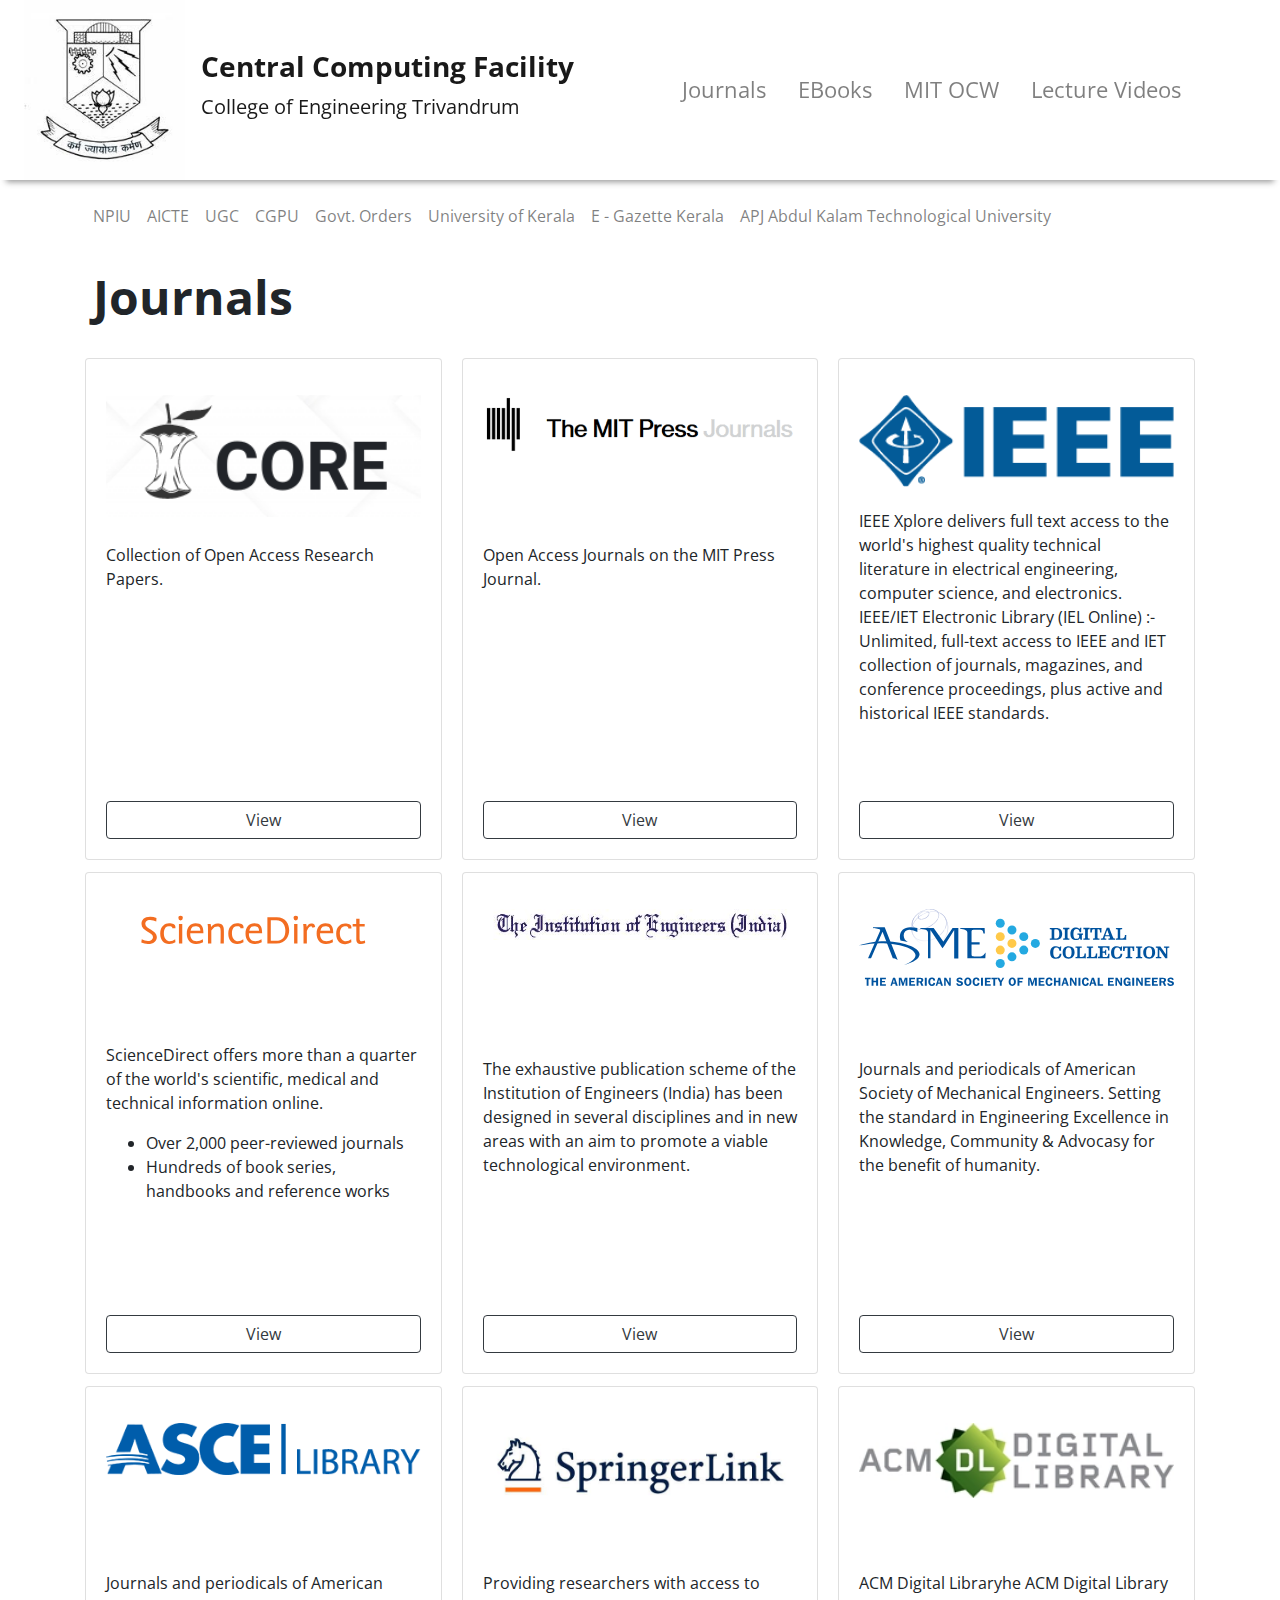
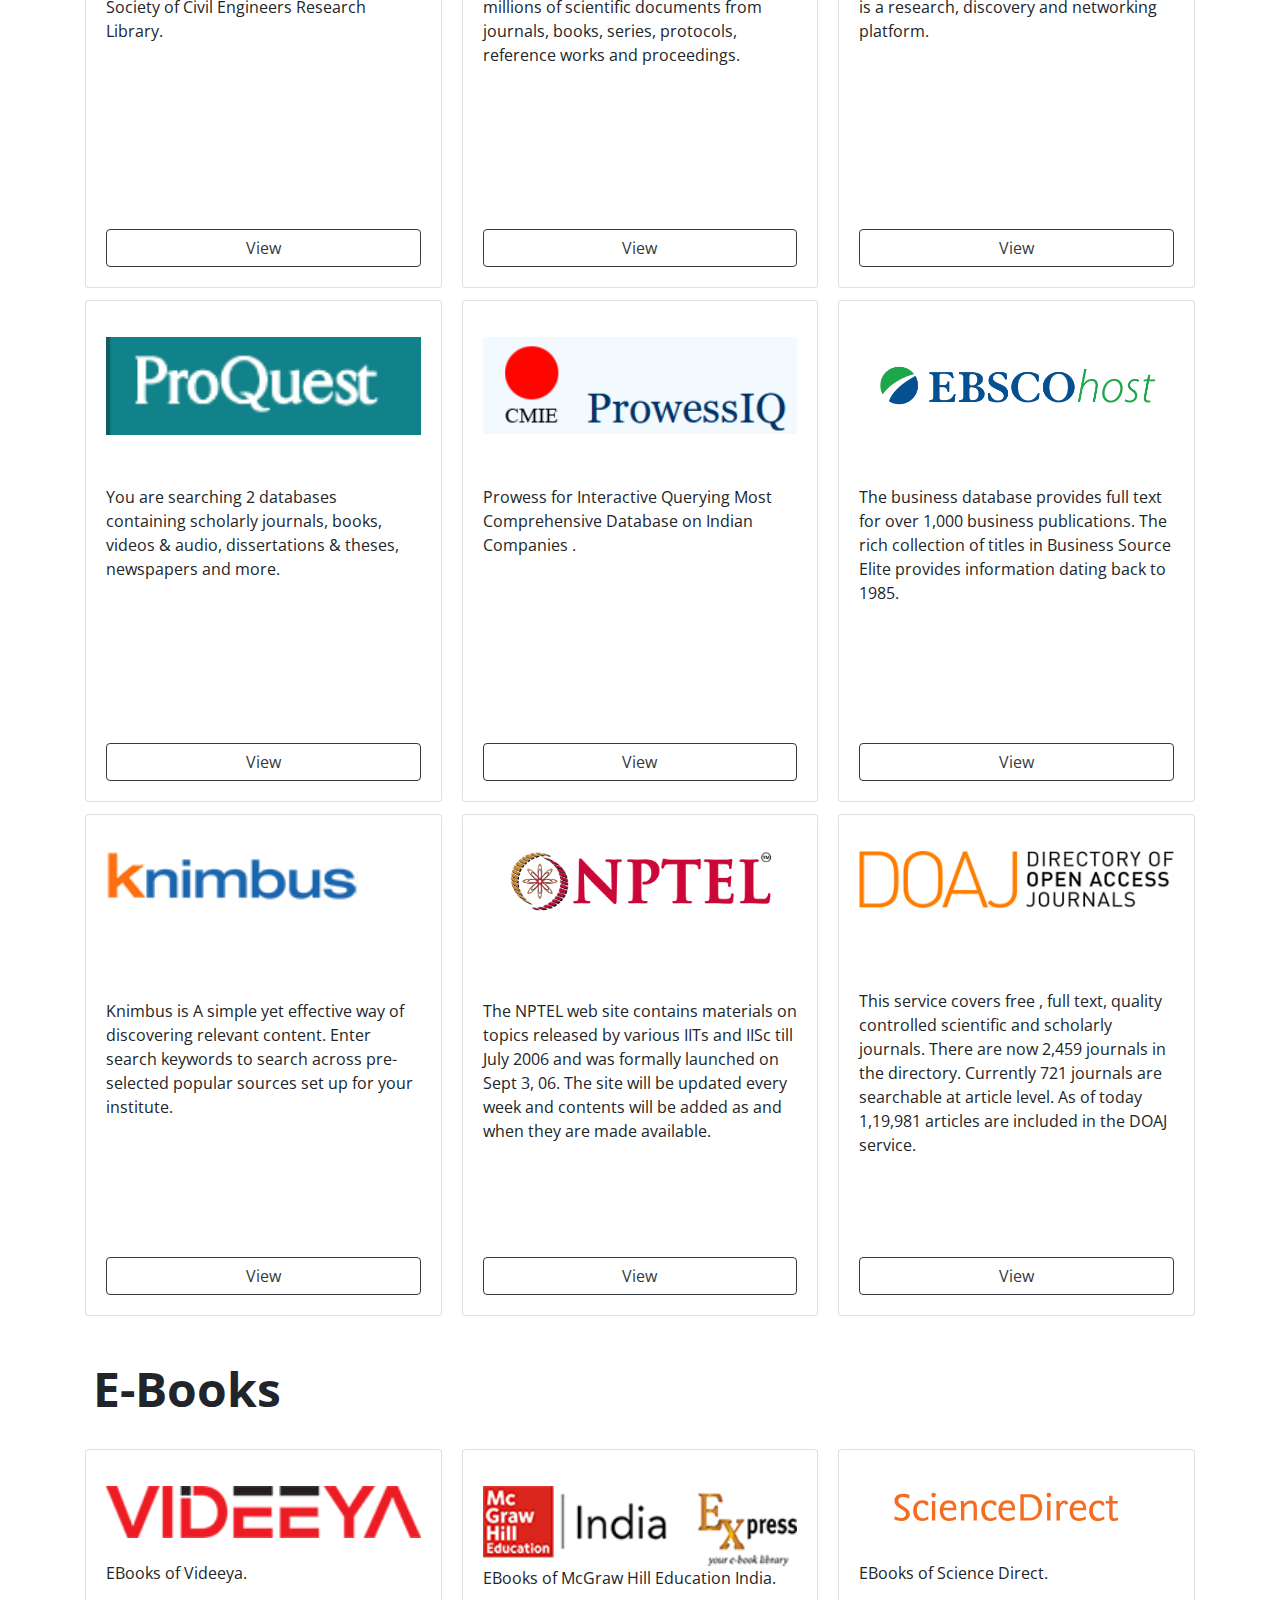
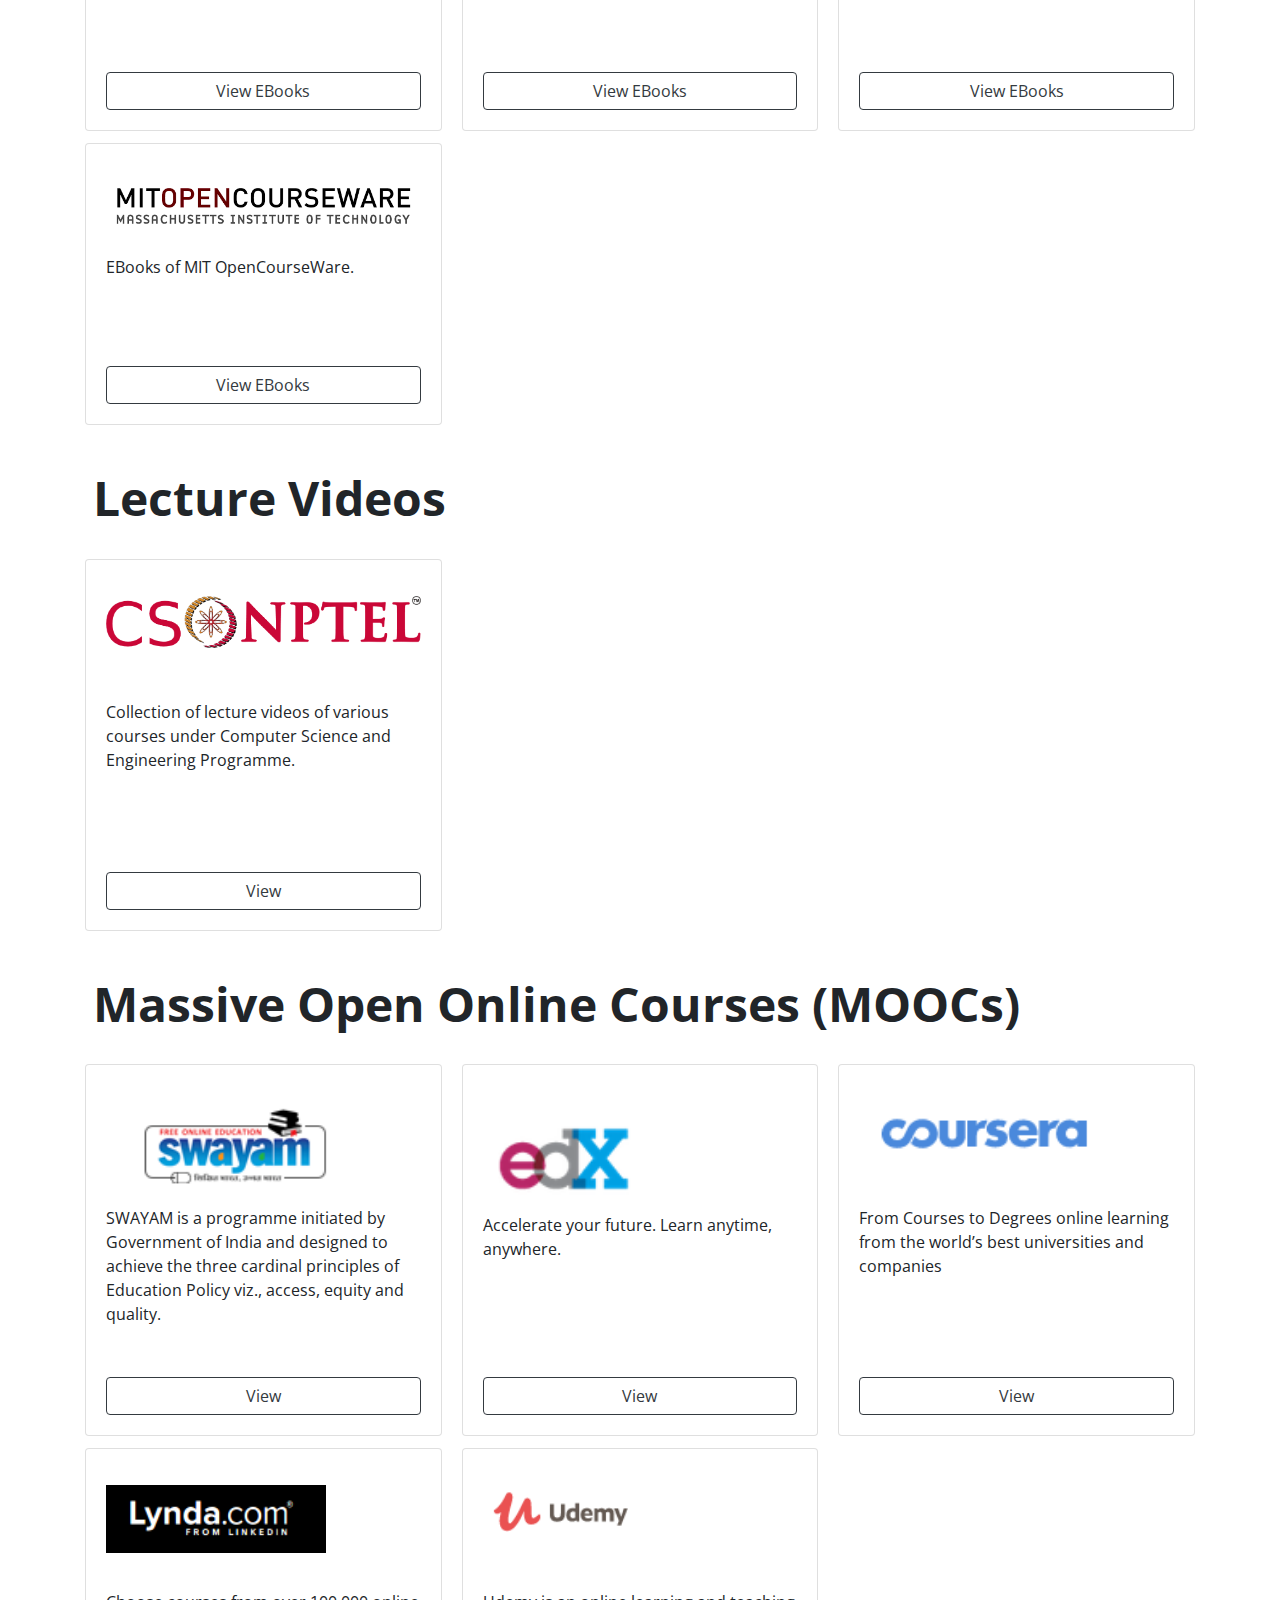
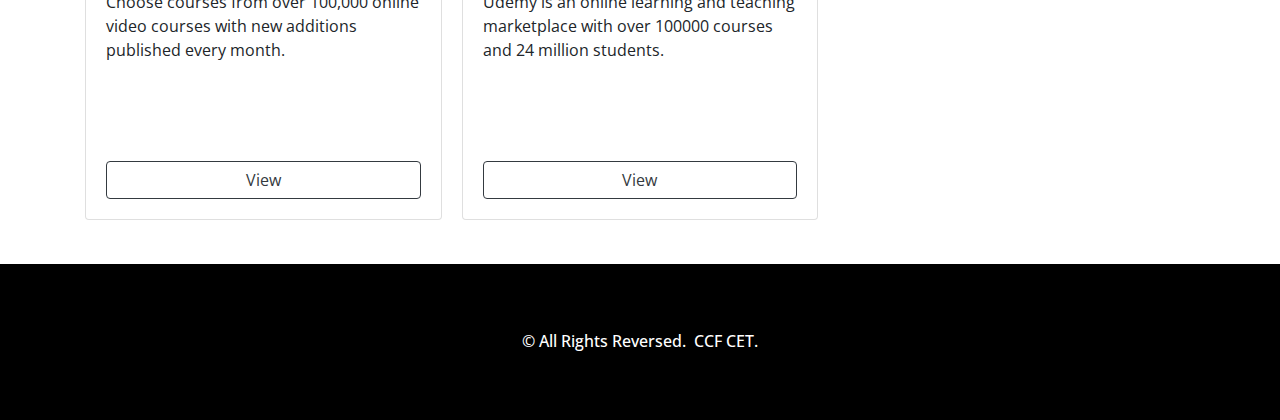
<file: index.html>
<!doctype html>
<html lang="en">
  <head>
    <meta charset="utf-8">
    <meta name="viewport" content="width=device-width, initial-scale=1, shrink-to-fit=no">

    <link rel="stylesheet" href="./css/bootstrap.min.css">
    <link rel="stylesheet" href="./css/style.css">

    <title>CCF | College of Engineering, Trivandrum</title>

  </head>
  <body>
      <nav class="navbar navbar-expand-lg navbar-light sticky-top bg-white" data-toggle="affix" id="navbar">
        <a class="navbar-brand" href="#">
                <div class="d-flex flex-row">
                        <div class="p-2 bd-highlight">
                            <img src="./images/logo.jpeg" class="img-fluid logo" alt="">
                        </div>
                        <div class="p-2 bd-highlight align-self-center" style="padding-top: 1rem !important;">
                            <div class="d-flex flex-column bd-highlight">
                            <div class="bd-highlight"><h3 class="heading">Central Computing Facility</h3></div>
                            <div class="bd-highlight"><p class="slogan">College of Engineering Trivandrum</p></div>
                            </div>
                        </div>
                </div>
        </a>
        <button class="navbar-toggler" type="button" data-toggle="collapse" data-target="#navbarSupportedContent" aria-controls="navbarSupportedContent" aria-expanded="false" aria-label="Toggle navigation">
            <span class="navbar-toggler-icon"></span>
        </button>

        <div class="collapse navbar-collapse" id="navbarSupportedContent">
            <ul class="navbar-nav ml-auto mr-auto">
            <li class="nav-item">
                <a class="nav-link" href="#top">Journals</a>
            </li>
	    <li class="nav-item">
                <a class="nav-link" href="#EBooks">EBooks</a>
            </li>
            <li class="nav-item">
                <a class="nav-link" href="https://ocw.mit.edu/index.htm" target="_blank">MIT OCW</a>
            </li>
	<li class="nav-item">
                <a class="nav-link" href="http://csnptel.cet">Lecture Videos</a>
            </li>
        </div>
        </nav>
    <div class="container-fluid wrapper">
        <main class="container">
            <div class="d-flex flex-row mb-3 nlinks">
                <div class="p-2 bd-highlight"><a href="http://npiu.nic.in/" target="_blank">NPIU</a></div>
                <div class="p-2 bd-highlight"><a href="https://www.aicte-india.org/" target="_blank">AICTE</a></div>
                <div class="p-2 bd-highlight"><a href="https://www.ugc.ac.in/" target="_blank">UGC</a></div>
                <div class="p-2 bd-highlight"><a href="http://placement.cet.ac.in/" target="_blank">CGPU</a></div>
                <div class="p-2 bd-highlight"><a href="http://finance.kerala.gov.in/index.php?option=com_content&view=category&id=35&Itemid=43"
			 target="_blank">Govt. Orders</a></div>
                <div class="p-2 bd-highlight"><a href="http://www.keralauniversity.ac.in/" target="_blank">University of Kerala</a></div>
                <div class="p-2 bd-highlight"><a href="http://www.egazette.kerala.gov.in/" target="_blank">E - Gazette Kerala</a></div>
                <div class="p-2 bd-highlight"><a href="http://www.ktu.edu.in/"  target="_blank">APJ Abdul Kalam Technological University</a></div>
            </div>
            <!-- JOURNALS -->
            <h3 class="section-header">Journals</h3>
            <div class="card-columns">
                    <!-- CORE -->
                    <div class="card">
                            <div class="card-body">
                                    <div class="journal-body">
                                        <div class="journal-image">
                                            <img src="./images/core.png" alt="Core">
                                        </div>
                                        <div class="journal-text">
                                                <p class="card-text">Collection of Open Access Research Papers.</p>
                                        </div>
                                        <div class="journal-button">
                                                <a href="https:/core.ac.uk/" class="btn btn-outline-dark" target="_blank">View</a>
                                        </div>
                                    </div>
                            </div>
                        </div>
                    <!-- MIT Press Journals -->
                    <div class="card">
                            <div class="card-body">
                                    <div class="journal-body">
                                        <div class="journal-image">
                                            <img class="gh-logo" src="./images/mitpress.png" alt="MIT Press Journals">
                                        </div>
                                        <div class="journal-text">
                                                <p class="card-text">Open Access Journals on the MIT Press Journal.</p>
                                        </div>
                                        <div class="journal-button">
                                                <a href="https://www.mitpressjournals.org/action/showPublications" class="btn btn-outline-dark" target="_blank">View</a>
                                        </div>
                                    </div>
                            </div>
                        </div>
                    <!-- IEEE -->
                <div class="card">
                        <div class="card-body">
                                <div class="journal-body">
                                    <div class="journal-image">
                                        <img class="gh-logo" src="./images/ieee.png" alt="IEEE">
                                    </div>
                                    <div class="journal-text">
                                            <p class="card-text">IEEE Xplore delivers full text access to the world's highest quality technical literature in electrical engineering, computer science, and electronics. IEEE/IET Electronic Library (IEL Online)  :-Unlimited, full-text access to IEEE and IET collection of journals, magazines, and conference proceedings, plus active and historical IEEE standards.</p>
                                    </div>
                                    <div class="journal-button">
                                            <a href="http://ieeexplore.ieee.org/" class="btn btn-outline-dark" target="_blank">View</a>
                                    </div>
                                </div>
                        </div>
                    </div>
            </div>
            <div class="card-columns">
                    <!-- Science Direct -->
                    <div class="card">
                            <div class="card-body">
                                    <div class="journal-body">
                                        <div class="journal-image">
                                            <svg xmlns="http://www.w3.org/2000/svg" role="img" version="1.1" height="50" width="300" viewBox="0 0 138 30" class="gh-wordmark u-margin-s-left" fill="#f36d21" aria-labelledby="gh-wm-science-direct" focusable="false" aria-hidden="true" alt="ScienceDirect Wordmark"><title id="gh-wm-science-direct">ScienceDirect</title><g><path class="a" d="M4.23,21a9.79,9.79,0,0,1-4.06-.83l.29-2.08a7.17,7.17,0,0,0,3.72,1.09c2.13,0,3-1.22,3-2.39C7.22,13.85.3,13.43.3,9c0-2.37,1.56-4.29,5.2-4.29a9.12,9.12,0,0,1,3.77.75l-.1,2.08a7.58,7.58,0,0,0-3.67-1c-2.24,0-2.91,1.22-2.91,2.39,0,3,6.92,3.61,6.92,7.8C9.5,19.1,7.58,21,4.23,21Z"></path><path class="a" d="M20.66,20A6.83,6.83,0,0,1,16.76,21c-3,0-5.23-2.18-5.23-6.29,0-4.29,2.91-6.11,5.28-6.11,2.16,0,3.67.55,3.85,2.11,0,.23,0,.57,0,.86H18.81c0-1-.55-1.25-1.9-1.25a2.87,2.87,0,0,0-1.35.21c-.21.13-1.85.94-1.85,4.11s1.9,4.65,3.59,4.65a5.91,5.91,0,0,0,3.2-1.2Z"></path><path class="a" d="M23.75,6.9a1.45,1.45,0,0,1-1.3-1.46,1.32,1.32,0,1,1,2.63,0A1.5,1.5,0,0,1,23.75,6.9ZM22.76,9h2V20.74h-2Z"></path><path class="a" d="M29.55,14.6V15c0,2.81,1.38,4.34,3.85,4.34a6.37,6.37,0,0,0,3.69-1.22l.16,1.82A7.94,7.94,0,0,1,32.77,21c-3,0-5.3-2.29-5.3-6.16,0-4.06,2.21-6.24,5.25-6.24,3.61,0,4.73,1.87,4.73,6ZM35.63,13c-.08-2.29-1.09-2.7-3-2.7A3.78,3.78,0,0,0,31,10.7,3.7,3.7,0,0,0,29.76,13Z"></path><path class="a" d="M49.7,20.74h-2s.1-2.73.08-5.1c0,0,0-1.56,0-2.5-.05-1.79-.21-2.7-2-2.7a4.87,4.87,0,0,0-1.64.31,12.11,12.11,0,0,0-1.95,2.08v7.9h-2v-8.5a19.47,19.47,0,0,0-.1-2.34L39.95,9h1.85l.31,1.74a4.71,4.71,0,0,1,3.82-2.05c2.11,0,3.54.68,3.74,3.09.1,1.17.08,2.34.08,3.51C49.75,17.2,49.7,20.74,49.7,20.74Z"></path><path class="a" d="M61.5,20A6.83,6.83,0,0,1,57.6,21c-3,0-5.23-2.18-5.23-6.29,0-4.29,2.91-6.11,5.28-6.11,2.16,0,3.67.55,3.85,2.11,0,.23,0,.57,0,.86H59.66c0-1-.55-1.25-1.9-1.25a2.87,2.87,0,0,0-1.35.21c-.21.13-1.85.94-1.85,4.11s1.9,4.65,3.59,4.65a5.91,5.91,0,0,0,3.2-1.2Z"></path><path class="a" d="M64.75,14.6V15c0,2.81,1.38,4.34,3.85,4.34a6.37,6.37,0,0,0,3.69-1.22l.16,1.82A7.94,7.94,0,0,1,68,21c-3,0-5.3-2.29-5.3-6.16,0-4.06,2.21-6.24,5.25-6.24,3.61,0,4.73,1.87,4.73,6ZM70.84,13c-.08-2.29-1.09-2.7-3-2.7a3.78,3.78,0,0,0-1.56.36A3.7,3.7,0,0,0,65,13Z"></path><path class="a" d="M81.21,20.74H75.83V5h5.62c5.54,0,7.46,4.21,7.46,7.8C88.91,16.26,86.93,20.74,81.21,20.74Zm-.1-14H77.88V19.07h3c4,0,5.75-2.31,5.75-6.24C86.59,10.15,85.34,6.7,81.11,6.7Z"></path><path class="a" d="M92.86,6.9a1.45,1.45,0,0,1-1.3-1.46,1.32,1.32,0,1,1,2.63,0A1.5,1.5,0,0,1,92.86,6.9ZM91.87,9h2V20.74h-2Z"></path><path class="a" d="M104.48,10.83l-1.64.47c0-.18-.08-1-.83-1-1.14,0-2.08,1.9-2.5,2.91v7.49h-2V12.18a18.78,18.78,0,0,0-.1-2.29L97.3,9h1.85l.34,1.87a3.22,3.22,0,0,1,2.68-2.16,2,2,0,0,1,2.26,1.72c0,.18.05.29.05.31Z"></path><path class="a" d="M107.44,14.6V15c0,2.81,1.38,4.34,3.85,4.34A6.37,6.37,0,0,0,115,18.11l.16,1.82A7.94,7.94,0,0,1,110.67,21c-3,0-5.3-2.29-5.3-6.16,0-4.06,2.21-6.24,5.25-6.24,3.61,0,4.73,1.87,4.73,6ZM113.53,13c-.08-2.29-1.09-2.7-3-2.7a3.78,3.78,0,0,0-1.56.36A3.7,3.7,0,0,0,107.65,13Z"></path><path class="a" d="M126.24,20a6.83,6.83,0,0,1-3.9,1.09c-3,0-5.23-2.18-5.23-6.29,0-4.29,2.91-6.11,5.28-6.11,2.16,0,3.67.55,3.85,2.11,0,.23,0,.57,0,.86H124.4c0-1-.55-1.25-1.9-1.25a2.87,2.87,0,0,0-1.35.21c-.21.13-1.85.94-1.85,4.11s1.9,4.65,3.59,4.65a5.91,5.91,0,0,0,3.2-1.2Z"></path><path class="a" d="M134.51,20.45a7.36,7.36,0,0,1-2.7.62c-1.53,0-2.63-.86-2.63-2.94V10.52H127V9h2.13V5.81h2V9h3.09v1.56h-3.09v7c0,1.33.34,1.85,1.25,1.85a5.66,5.66,0,0,0,2-.55Z"></path></g></svg>
                                        </div>
                                        <div class="journal-text">
                                                <p class="card-text">ScienceDirect offers more than a quarter of the world's scientific, medical and technical information online.
                                                        <ul>
                                                            <li>Over 2,000 peer-reviewed journals </li>
                                                            <li>Hundreds of book series, handbooks and reference works</li>
                                                        </ul></p>
                                        </div>
                                        <div class="journal-button">
                                                <a href="http://www.sciencedirect.com/" class="btn btn-outline-dark" target="_blank">View</a>
                                        </div>
                                    </div>
                            </div>
                        </div>
                    <!-- Institution of Engineers -->
                    <div class="card">
                            <div class="card-body">
                                    <div class="journal-body">
                                        <div class="journal-image">
                                            <img class="gh-logo" src="./images/iei.jpg" alt="Institution of Engineers">
                                        </div>
                                        <div class="journal-text">
                                                <p class="card-text">The exhaustive publication scheme of the Institution of Engineers (India) has been designed in several disciplines and
                                                        in new areas with an aim to promote a viable technological environment.</p>
                                        </div>
                                        <div class="journal-button">
                                                <a href="https://www.ieindia.org/webui/iei-home.aspx" class="btn btn-outline-dark" target="_blank">View</a>
                                        </div>
                                    </div>
                            </div>
                        </div>
                    <!-- ASME -->
                <div class="card">
                        <div class="card-body">
                                <div class="journal-body">
                                    <div class="journal-image">
                                        <img class="gh-logo" src="./images/asme.svg" alt="ASME">
                                    </div>
                                    <div class="journal-text">
                                            <p class="card-text">Journals and periodicals of American Society of Mechanical Engineers. Setting the standard in Engineering
                                                    Excellence in Knowledge, Community & Advocasy for the benefit of humanity.</p>
                                    </div>
                                    <div class="journal-button">
                                            <a href="http://asmedigitalcollection.asme.org/journals.aspx" class="btn btn-outline-dark" target="_blank">View</a>
                                    </div>
                                </div>
                        </div>
                    </div>
            </div>
            <div class="card-columns">
                    <!-- ACSE -->
                    <div class="card">
                            <div class="card-body">
                                    <div class="journal-body">
                                        <div class="journal-image">
                                            <img class="gh-logo" src="./images/asce.png" alt="ACSE">
                                        </div>
                                        <div class="journal-text">
                                                <p class="card-text">Journals and periodicals of American Society of Civil Engineers Research Library.</p>
                                        </div>
                                        <div class="journal-button">
                                                <a href="https://ascelibrary.org/" class="btn btn-outline-dark" target="_blank">View</a>
                                        </div>
                                    </div>
                            </div>
                        </div>
                    <!-- Springer Link -->
                    <div class="card">
                            <div class="card-body">
                                    <div class="journal-body">
                                        <div class="journal-image">
                                            <img class="gh-logo" src="./images/springer.jpeg" alt="Springer Link">
                                        </div>
                                        <div class="journal-text">
                                                <p class="card-text">Providing researchers with access to millions of scientific documents from journals, books, series, protocols,
                                                        reference works and proceedings.</p>
                                        </div>
                                        <div class="journal-button">
                                                <a href="https://link.springer.com/" class="btn btn-outline-dark" target="_blank">View</a>
                                        </div>
                                    </div>
                            </div>
                        </div>
                    <!-- ACM -->
                <div class="card">
                        <div class="card-body">
                                <div class="journal-body">
                                    <div class="journal-image">
                                        <img class="gh-logo" src="./images/acm.webp" alt="ACM">
                                    </div>
                                    <div class="journal-text">
                                            <p class="card-text">ACM Digital Libraryhe ACM Digital Library is a research, discovery and networking platform.</p>
                                    </div>
                                    <div class="journal-button">
                                            <a href="https://dl.acm.org/" class="btn btn-outline-dark" target="_blank">View</a>
                                    </div>
                                </div>
                        </div>
                    </div>
            </div>
            <div class="card-columns">
                    <!-- ProQuest -->
                    <div class="card">
                            <div class="card-body">
                                    <div class="journal-body">
                                        <div class="journal-image">
                                            <img class="gh-logo" src="./images/proquest.png" alt="Prowess">
                                        </div>
                                        <div class="journal-text">
                                                <p class="card-text">You are searching 2 databases containing scholarly journals, books, videos & audio, dissertations & theses, newspapers and more.</p>
                                        </div>
                                        <div class="journal-button">
                                                <a href="https://search.proquest.com/145475" class="btn btn-outline-dark" target="_blank">View</a>
                                        </div>
                                    </div>
                            </div>
                        </div>
                    <!-- Prowess -->
                    <div class="card">
                            <div class="card-body">
                                    <div class="journal-body">
                                        <div class="journal-image">
                                            <img class="gh-logo" src="./images/prowess.png" alt="Prowess">
                                        </div>
                                        <div class="journal-text">
                                                <p class="card-text">Prowess for Interactive Querying
                                                        Most Comprehensive Database on Indian Companies .</p>
                                        </div>
                                        <div class="journal-button">
                                                <a href="http://prowessiq.cmie.com" class="btn btn-outline-dark" target="_blank">View</a>
                                        </div>
                                    </div>
                            </div>
                        </div>
                    <!-- EBSCO -->
                <div class="card">
                        <div class="card-body">
                                <div class="journal-body">
                                    <div class="journal-image">
                                        <img class="gh-logo" src="./images/ebsco.png" alt="EBSCO">
                                    </div>
                                    <div class="journal-text">
                                            <p class="card-text">The business database provides full text for over 1,000 business publications.
                                                    The rich collection of titles in Business Source Elite provides information dating back to 1985.</p>
                                    </div>
                                    <div class="journal-button">
                                            <a href="https://search.ebscohost.com/login.asp" class="btn btn-outline-dark" target="_blank">View</a>
                                    </div>
                                </div>
                        </div>
                    </div>
            </div>
            <div class="card-columns">
                    <!-- KNimbus -->
                    <div class="card">
                            <div class="card-body">
                                    <div class="journal-body">
                                        <div class="journal-image">
                                            <img class="gh-logo" src="./images/knimbus.png" alt="KNimbus" style="max-width: 80%;">
                                        </div>
                                        <div class="journal-text">
                                                <p class="card-text">Knimbus is A simple yet effective way of discovering relevant content. Enter search keywords to search across pre-selected
                                                        popular sources set up for your institute.</p>
                                        </div>
                                        <div class="journal-button">
                                                <a href="http://www.knimbus.com/user/loadThirdPartySearch.do?searchSecurityKey=3a142e6c-9f4a-1032-9e69-154be89e5e6c" class="btn btn-outline-dark" target="_blank">View</a>
                                        </div>
                                    </div>
                            </div>
                        </div>
                    <!-- NPTEL -->
                    <div class="card">
                            <div class="card-body">
                                    <div class="journal-body">
                                        <div class="journal-image">
                                            <img class="gh-logo" src="./images/nptel.png" alt="NPTEL">
                                        </div>
                                        <div class="journal-text">
                                                <p class="card-text">The NPTEL web site contains materials on topics released by various
                                                        IITs and IISc till July 2006 and was formally launched on Sept 3, 06. The site will be updated every week and contents will be
                                                        added as and when they are made available.</p>
                                        </div>
                                        <div class="journal-button">
                                                <a href="https://nptel.ac.in/" class="btn btn-outline-dark" target="_blank">View</a>
                                        </div>
                                    </div>
                            </div>
                        </div>
                    <!-- Directory of Open Access Journals -->
                <div class="card">
                        <div class="card-body">
                                <div class="journal-body">
                                    <div class="journal-image">
                                        <img class="gh-logo" src="./images/doaj.jpg" alt="DOAJ">
                                    </div>
                                    <div class="journal-text">
                                            <p class="card-text" id="EBooks">This service covers free , full text, quality controlled scientific and scholarly journals. There are now 2,459 journals in
                                                    the directory. Currently 721 journals are searchable at article level. As of today 1,19,981 articles are included in the DOAJ service.</p>
                                    </div>
                                    <div class="journal-button">
                                            <a href="http://www.doaj.org/" class="btn btn-outline-dark" target="_blank">View</a>
                                    </div>
                                </div>
                        </div>
                    </div>
                </div>

<!-- EBooks -->
            <h3 class="section-header">E-Books</h3>

            <div class="card-columns">
                <!-- ViDEEYA -->
                <div class="card">
                        <div class="card-body" style="height: 280px;">
                                <div class="journal-body">
                                    <div class="journal-image">
                                        <img class="gh-logo" src="./images/videeya.gif" alt="ViDEEYA">
                                    </div>
                                    <div class="journal-text">
                                            <p class="card-text">EBooks of Videeya.</p>
                                    </div>
                                    <div class="journal-button">
                                            <a href="http://www.videeya.com/" class="btn btn-outline-dark" target="_blank">View EBooks</a>
                                    </div>
                                </div>
                        </div>
                </div>

                <!-- McGraw -->
                <div class="card">
                        <div class="card-body" style="height: 280px;">
                                <div class="journal-body">
                                    <div class="journal-image">
                                        <img class="gh-logo" src="./images/mgh.gif" alt="McGraw">
                                    </div>
                                    <div class="journal-text">
                                            <p class="card-text">EBooks of McGraw Hill Education India.</p>
                                    </div>
                                    <div class="journal-button">
                                            <a href="http://mcgrawhilleducation.pdn.ipublishcentral.com/" class="btn btn-outline-dark" target="_blank">View EBooks</a>
                                    </div>
                                </div>
                        </div>
                </div>
                <!-- Science Direct EBook  -->
                <div class="card">
                        <div class="card-body" style="height: 280px;">
                                <div class="journal-body">
                                    <div class="journal-image">
                                            <svg xmlns="http://www.w3.org/2000/svg" role="img" version="1.1" height="50" width="300" viewBox="0 0 138 30" class="gh-wordmark u-margin-s-left" fill="#f36d21" aria-labelledby="gh-wm-science-direct" focusable="false" aria-hidden="true" alt="ScienceDirect Wordmark"><title id="gh-wm-science-direct">ScienceDirect</title><g><path class="a" d="M4.23,21a9.79,9.79,0,0,1-4.06-.83l.29-2.08a7.17,7.17,0,0,0,3.72,1.09c2.13,0,3-1.22,3-2.39C7.22,13.85.3,13.43.3,9c0-2.37,1.56-4.29,5.2-4.29a9.12,9.12,0,0,1,3.77.75l-.1,2.08a7.58,7.58,0,0,0-3.67-1c-2.24,0-2.91,1.22-2.91,2.39,0,3,6.92,3.61,6.92,7.8C9.5,19.1,7.58,21,4.23,21Z"></path><path class="a" d="M20.66,20A6.83,6.83,0,0,1,16.76,21c-3,0-5.23-2.18-5.23-6.29,0-4.29,2.91-6.11,5.28-6.11,2.16,0,3.67.55,3.85,2.11,0,.23,0,.57,0,.86H18.81c0-1-.55-1.25-1.9-1.25a2.87,2.87,0,0,0-1.35.21c-.21.13-1.85.94-1.85,4.11s1.9,4.65,3.59,4.65a5.91,5.91,0,0,0,3.2-1.2Z"></path><path class="a" d="M23.75,6.9a1.45,1.45,0,0,1-1.3-1.46,1.32,1.32,0,1,1,2.63,0A1.5,1.5,0,0,1,23.75,6.9ZM22.76,9h2V20.74h-2Z"></path><path class="a" d="M29.55,14.6V15c0,2.81,1.38,4.34,3.85,4.34a6.37,6.37,0,0,0,3.69-1.22l.16,1.82A7.94,7.94,0,0,1,32.77,21c-3,0-5.3-2.29-5.3-6.16,0-4.06,2.21-6.24,5.25-6.24,3.61,0,4.73,1.87,4.73,6ZM35.63,13c-.08-2.29-1.09-2.7-3-2.7A3.78,3.78,0,0,0,31,10.7,3.7,3.7,0,0,0,29.76,13Z"></path><path class="a" d="M49.7,20.74h-2s.1-2.73.08-5.1c0,0,0-1.56,0-2.5-.05-1.79-.21-2.7-2-2.7a4.87,4.87,0,0,0-1.64.31,12.11,12.11,0,0,0-1.95,2.08v7.9h-2v-8.5a19.47,19.47,0,0,0-.1-2.34L39.95,9h1.85l.31,1.74a4.71,4.71,0,0,1,3.82-2.05c2.11,0,3.54.68,3.74,3.09.1,1.17.08,2.34.08,3.51C49.75,17.2,49.7,20.74,49.7,20.74Z"></path><path class="a" d="M61.5,20A6.83,6.83,0,0,1,57.6,21c-3,0-5.23-2.18-5.23-6.29,0-4.29,2.91-6.11,5.28-6.11,2.16,0,3.67.55,3.85,2.11,0,.23,0,.57,0,.86H59.66c0-1-.55-1.25-1.9-1.25a2.87,2.87,0,0,0-1.35.21c-.21.13-1.85.94-1.85,4.11s1.9,4.65,3.59,4.65a5.91,5.91,0,0,0,3.2-1.2Z"></path><path class="a" d="M64.75,14.6V15c0,2.81,1.38,4.34,3.85,4.34a6.37,6.37,0,0,0,3.69-1.22l.16,1.82A7.94,7.94,0,0,1,68,21c-3,0-5.3-2.29-5.3-6.16,0-4.06,2.21-6.24,5.25-6.24,3.61,0,4.73,1.87,4.73,6ZM70.84,13c-.08-2.29-1.09-2.7-3-2.7a3.78,3.78,0,0,0-1.56.36A3.7,3.7,0,0,0,65,13Z"></path><path class="a" d="M81.21,20.74H75.83V5h5.62c5.54,0,7.46,4.21,7.46,7.8C88.91,16.26,86.93,20.74,81.21,20.74Zm-.1-14H77.88V19.07h3c4,0,5.75-2.31,5.75-6.24C86.59,10.15,85.34,6.7,81.11,6.7Z"></path><path class="a" d="M92.86,6.9a1.45,1.45,0,0,1-1.3-1.46,1.32,1.32,0,1,1,2.63,0A1.5,1.5,0,0,1,92.86,6.9ZM91.87,9h2V20.74h-2Z"></path><path class="a" d="M104.48,10.83l-1.64.47c0-.18-.08-1-.83-1-1.14,0-2.08,1.9-2.5,2.91v7.49h-2V12.18a18.78,18.78,0,0,0-.1-2.29L97.3,9h1.85l.34,1.87a3.22,3.22,0,0,1,2.68-2.16,2,2,0,0,1,2.26,1.72c0,.18.05.29.05.31Z"></path><path class="a" d="M107.44,14.6V15c0,2.81,1.38,4.34,3.85,4.34A6.37,6.37,0,0,0,115,18.11l.16,1.82A7.94,7.94,0,0,1,110.67,21c-3,0-5.3-2.29-5.3-6.16,0-4.06,2.21-6.24,5.25-6.24,3.61,0,4.73,1.87,4.73,6ZM113.53,13c-.08-2.29-1.09-2.7-3-2.7a3.78,3.78,0,0,0-1.56.36A3.7,3.7,0,0,0,107.65,13Z"></path><path class="a" d="M126.24,20a6.83,6.83,0,0,1-3.9,1.09c-3,0-5.23-2.18-5.23-6.29,0-4.29,2.91-6.11,5.28-6.11,2.16,0,3.67.55,3.85,2.11,0,.23,0,.57,0,.86H124.4c0-1-.55-1.25-1.9-1.25a2.87,2.87,0,0,0-1.35.21c-.21.13-1.85.94-1.85,4.11s1.9,4.65,3.59,4.65a5.91,5.91,0,0,0,3.2-1.2Z"></path><path class="a" d="M134.51,20.45a7.36,7.36,0,0,1-2.7.62c-1.53,0-2.63-.86-2.63-2.94V10.52H127V9h2.13V5.81h2V9h3.09v1.56h-3.09v7c0,1.33.34,1.85,1.25,1.85a5.66,5.66,0,0,0,2-.55Z"></path></g></svg>
                                    </div>
                                    <div class="journal-text">
                                            <p class="card-text">EBooks of Science Direct.</p>
                                    </div>
                                    <div class="journal-button">
                                            <a href="http://www.sciencedirect.com/science/bookbshsrw/sub/physicalsciences/all/subscribed/" class="btn btn-outline-dark" target="_blank">View EBooks</a>
                                    </div>
                                </div>
                        </div>
                </div>
            </div>

            <div class="card-columns">
                <!-- MIT OCW EBook -->
                <div class="card">
                        <div class="card-body" style="height: 280px;">
                                <div class="journal-body">
                                    <div class="journal-image">
                                        <img class="gh-logo" src="./images/mit.png" alt="MIT OCW">
                                    </div>
                                    <div class="journal-text">
                                            <p class="card-text">EBooks of MIT OpenCourseWare.</p>
                                    </div>
                                    <div class="journal-button">
                                            <a href="https://ocw.mit.edu/courses/online-textbooks/" class="btn btn-outline-dark" target="_blank">View EBooks</a>
                                    </div>
                                </div>
                        </div>
                </div>
            </div>

<!-- World Scientific -->
<!--		  <div class="card">
                    <div class="card-body">
                        <img src="./images/ws.png" alt="World Scientific" style="margin-bottom:1rem;">
                        <p class="card-text" style="margin-bottom: 3rem;">EBooks of World Scientific</p>
                        <a href="./World_Scientific_eBook.html" class="btn btn-outline-dark" target="_blank">View EBooks</a>
                    </div>
                </div>
-->
<!-- Wiley -->
<!--	    <div class="card">
                    <div class="card-body">
                        <img src="./images/wiley.png" alt="Wiley" style="width: 50%; height: 60%; margin-bottom:1rem;">
                        <p class="card-text" style="margin-bottom: 2.4rem;">EBooks of Wiley</p>
                        <a href="./Wiley_e-books.htm" class="btn btn-outline-dark" target="_blank">View EBooks</a>
                    </div>
                </div>
            </div>
-->
<!-- LectureVideos -->
<h3 class="section-header">Lecture Videos</h3>

		<div class="card-columns">

            <!-- CS NPTEL -->
                <div class="card">
                    <div class="card-body" style="height: 370px;">
                            <div class="journal-body">
                                <div class="journal-image">
                                    <img class="gh-logo" src="./images/csnptel.png" alt="CS NPTEL">
                                </div>
                                <div class="journal-text">
                                        <p class="card-text">Collection of lecture videos of various courses under Computer Science and Engineering Programme.</p>
                                </div>
                                <div class="journal-button">
                                        <a href="http://csnptel.cet/" class="btn btn-outline-dark" target="_blank">View</a>
                                </div>
                            </div>
                    </div>
                </div>
		</div>

<!-- Online courses -->
<h3 class="section-header"> Massive Open Online Courses (MOOCs) </h3>

    <div class="card-columns">

<!-- NPTEL SWAYAM -->
<div class="card">
        <div class="card-body" style="height: 370px;">
                <div class="journal-body">
                    <div class="journal-image">
                        <img class="gh-logo" src="./images/swayam.png" alt="SWAYAM" style="max-width: 80%;">
                    </div>
                    <div class="journal-text">
                            <p class="card-text">SWAYAM is a programme initiated by Government of India and designed to achieve the three cardinal principles
                                    of Education Policy viz., access, equity and quality.</p>
                    </div>
                    <div class="journal-button">
                            <a href="https://swayam.gov.in/explorer" class="btn btn-outline-dark" target="_blank">View</a>
                    </div>
                </div>
        </div>
    </div>

            <!-- EDX -->
            <div class="card">
                    <div class="card-body" style="height: 370px;">
                            <div class="journal-body">
                                <div class="journal-image">
                                    <img class="gh-logo" src="./images/edx.png" alt="EDX" style="max-width: 50%;">
                                </div>
                                <div class="journal-text">
                                        <p class="card-text">Accelerate your future. Learn anytime, anywhere.</p>
                                </div>
                                <div class="journal-button">
                                        <a href="https://www.edx.org/" class="btn btn-outline-dark" target="_blank">View</a>
                                </div>
                            </div>
                    </div>
                </div>

            <!-- COURSERA -->
            <div class="card">
                    <div class="card-body" style="height: 370px;">
                            <div class="journal-body">
                                <div class="journal-image">
                                    <img class="gh-logo" src="./images/coursera.png" alt="coursera" style="max-width: 80%;">
                                </div>
                                <div class="journal-text">
                                        <p class="card-text">From Courses to Degrees online learning from the world’s best universities and companies</p>
                                </div>
                                <div class="journal-button">
                                        <a href="https://www.coursera.org/" class="btn btn-outline-dark" target="_blank">View</a>
                                </div>
                            </div>
                    </div>
            </div>
    </div>

           <div class="card-columns">
                <!-- LYNDA -->
                <div class="card">
                        <div class="card-body" style="height: 370px;">
                                <div class="journal-body">
                                    <div class="journal-image">
                                        <img class="gh-logo" src="./images/lynda.png" alt="LYNDA" style="max-width: 70%;">
                                    </div>
                                    <div class="journal-text">
                                            <p class="card-text">Choose courses from over 100,000 online video courses with new additions published every month.</p>
                                    </div>
                                    <div class="journal-button">
                                            <a href="https://www.lynda.com/" class="btn btn-outline-dark" target="_blank">View</a>
                                    </div>
                                </div>
                        </div>
                </div>
                <!-- UDEMY -->
                  <div class="card">
                        <div class="card-body" style="height: 370px;">
                                <div class="journal-body">
                                    <div class="journal-image">
                                        <img class="gh-logo" src="./images/udemy.png" alt="UDEMY" style="max-width: 50%;">
                                    </div>
                                    <div class="journal-text">
                                            <p class="card-text">Udemy is an online learning and teaching marketplace with over 100000 courses and 24 million students.</p>
                                    </div>
                                    <div class="journal-button">
                                            <a href="https://www.udemy.com/" class="btn btn-outline-dark" target="_blank">View</a>
                                    </div>
                                </div>
                        </div>
                    </div>
              </div>

        </main>
    </div>


    <section id="footer">
		<div class="container">
			<div class="row">
				<div class="col-xs-12 col-sm-12 col-md-12 mt-2 mt-sm-2 text-center text-white">
					<p class="h6">&copy All Rights Reversed.<a class="ml-2" href="#top">CCF CET.</a></p>
				</div>
				</hr>
			</div>
		</div>
	</section>

    <script src="./js/jquery.js"></script>
    <script src="./js/popper.js"></script>
    <script src="./js/bootstrap.min.js"></script>
    <script src="./js/script.js"></script>
  </body>
</html>
</file>
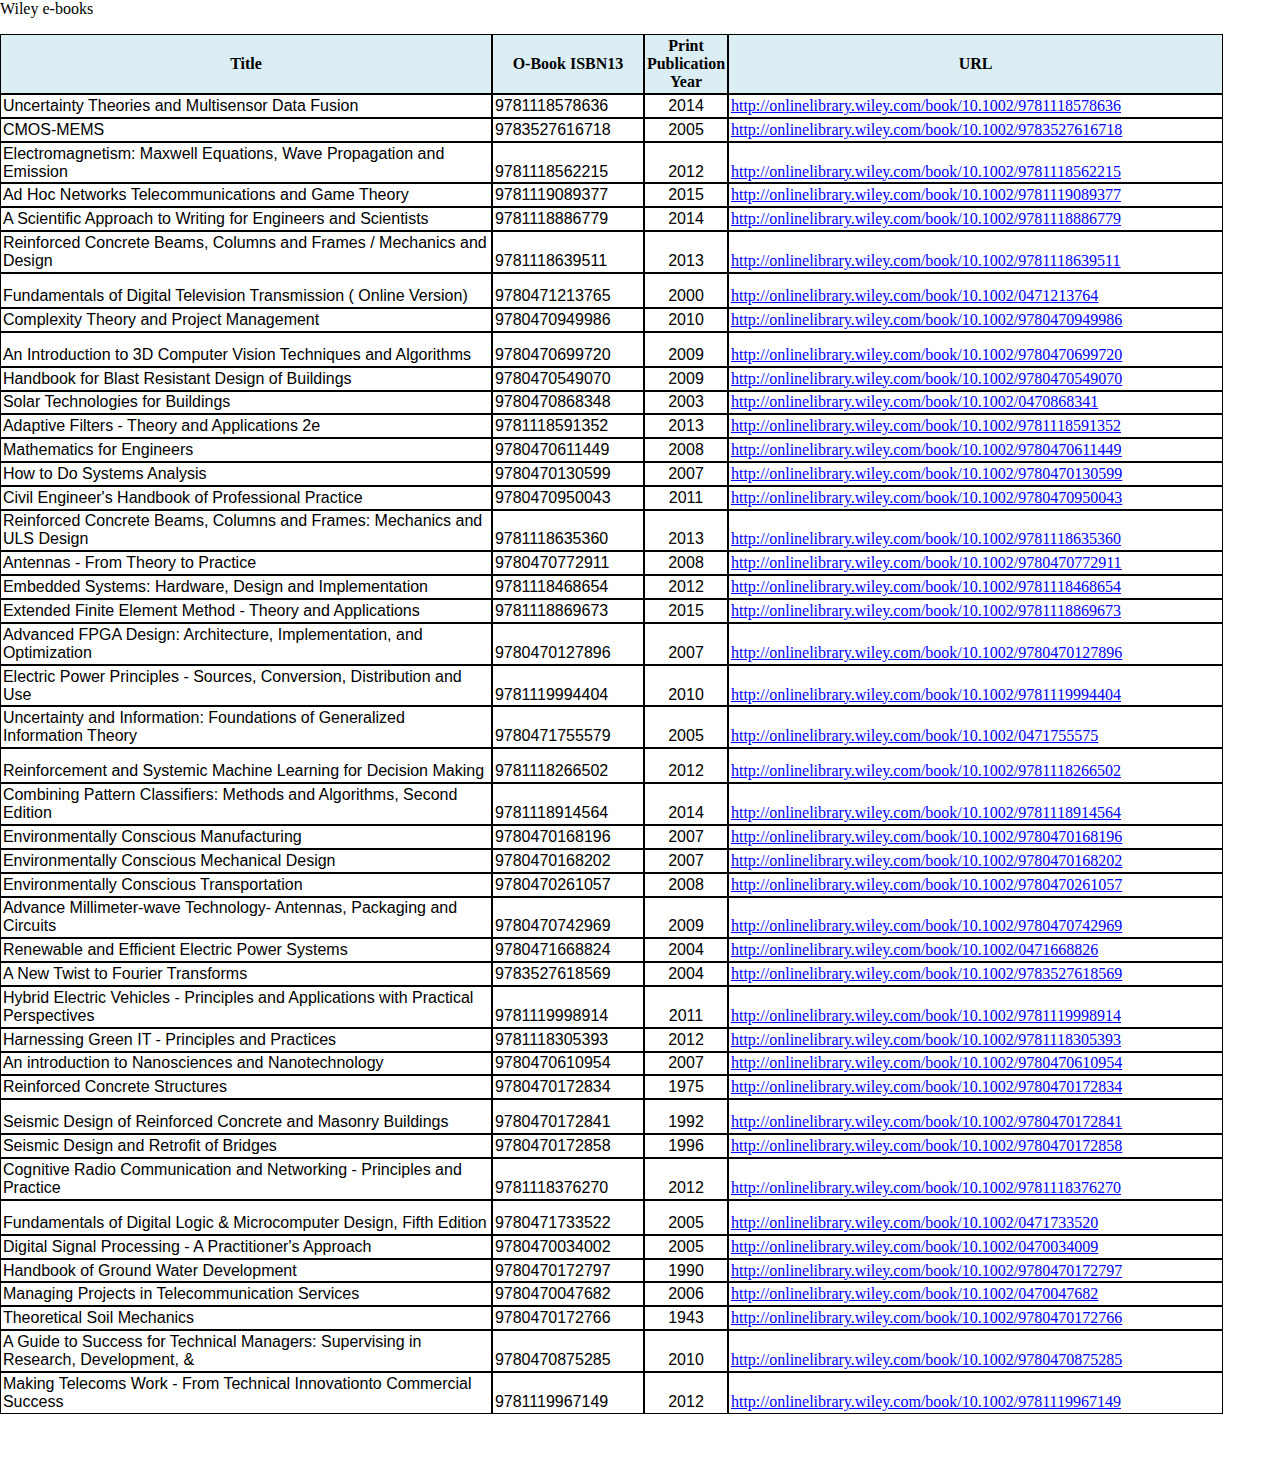
<file: Wiley_e-books.htm>
<!DOCTYPE HTML PUBLIC "-//W3C//DTD HTML 4.01 Transitional//EN">
<html>
<head>
<title>CCF - College of Engineering, Trivandrum</title>
<meta http-equiv="Content-Type" content="text/html; charset=iso-8859-1">
</head>

<body leftmargin="0" topmargin="0" marginwidth="0" marginheight="0">
<table width="100%" border="0" cellpadding="5" cellspacing="5">
 <tr> <p>
<span style="color: black; text-decoration: none;">Wiley e-books</span><p>

<TABLE CELLPADDING=2 CELLSPACING=0>
	<COL WIDTH=492>
	<COL WIDTH=152>
	<COL WIDTH=80>
	<COL WIDTH=495>
	<TR>
		<TD HEIGHT=60 BGCOLOR="#dbeef4" STYLE="border: 1px solid #000000; padding: 0.02in">
			<P ALIGN=CENTER><B>Title</B></P>
		</TD>
		<TD BGCOLOR="#dbeef4" STYLE="border: 1px solid #000000; padding: 0.02in">
			<P ALIGN=CENTER><B>O-Book ISBN13</B></P>
		</TD>
		<TD BGCOLOR="#dbeef4" STYLE="border: 1px solid #000000; padding: 0.02in">
			<P ALIGN=CENTER><B>Print Publication Year</B></P>
		</TD>
		<TD BGCOLOR="#dbeef4" STYLE="border: 1px solid #000000; padding: 0.02in">
			<P ALIGN=CENTER><B>URL</B></P>
		</TD>
	</TR>
	<TR VALIGN=BOTTOM>
		<TD HEIGHT=20 STYLE="border: 1px solid #000000; padding: 0.02in">
			<P ALIGN=LEFT><FONT FACE="Arial">Uncertainty Theories and
			Multisensor Data Fusion</FONT></P>
		</TD>
		<TD BGCOLOR="#ffffff" STYLE="border: 1px solid #000000; padding: 0.02in">
			<P ALIGN=LEFT><FONT FACE="Arial">9781118578636</FONT></P>
		</TD>
		<TD STYLE="border: 1px solid #000000; padding: 0.02in">
			<P ALIGN=CENTER><FONT FACE="Arial">2014</FONT></P>
		</TD>
		<TD STYLE="border: 1px solid #000000; padding: 0.02in">
			<P ALIGN=LEFT><A HREF="http://onlinelibrary.wiley.com/book/10.1002/9781118578636" TARGET="_blank"><FONT COLOR="#0000ff"><U>http://onlinelibrary.wiley.com/book/10.1002/9781118578636</U></FONT></A></P>
		</TD>
	</TR>
	<TR VALIGN=BOTTOM>
		<TD HEIGHT=20 STYLE="border: 1px solid #000000; padding: 0.02in">
			<P ALIGN=LEFT><FONT FACE="Arial">CMOS-MEMS</FONT></P>
		</TD>
		<TD BGCOLOR="#ffffff" STYLE="border: 1px solid #000000; padding: 0.02in">
			<P ALIGN=LEFT><FONT FACE="Arial">9783527616718</FONT></P>
		</TD>
		<TD STYLE="border: 1px solid #000000; padding: 0.02in">
			<P ALIGN=CENTER><FONT FACE="Arial">2005</FONT></P>
		</TD>
		<TD STYLE="border: 1px solid #000000; padding: 0.02in">
			<P ALIGN=LEFT><A HREF="http://onlinelibrary.wiley.com/book/10.1002/9783527616718" TARGET="_blank"><FONT COLOR="#0000ff"><U>http://onlinelibrary.wiley.com/book/10.1002/9783527616718</U></FONT></A></P>
		</TD>
	</TR>
	<TR VALIGN=BOTTOM>
		<TD HEIGHT=35 STYLE="border: 1px solid #000000; padding: 0.02in">
			<P ALIGN=LEFT><FONT FACE="Arial">Electromagnetism: Maxwell
			Equations, Wave Propagation and Emission</FONT></P>
		</TD>
		<TD BGCOLOR="#ffffff" STYLE="border: 1px solid #000000; padding: 0.02in">
			<P ALIGN=LEFT><FONT FACE="Arial">9781118562215</FONT></P>
		</TD>
		<TD STYLE="border: 1px solid #000000; padding: 0.02in">
			<P ALIGN=CENTER><FONT FACE="Arial">2012</FONT></P>
		</TD>
		<TD STYLE="border: 1px solid #000000; padding: 0.02in">
			<P ALIGN=LEFT><A HREF="http://onlinelibrary.wiley.com/book/10.1002/9781118562215" TARGET="_blank"><FONT COLOR="#0000ff"><U>http://onlinelibrary.wiley.com/book/10.1002/9781118562215</U></FONT></A></P>
		</TD>
	</TR>
	<TR VALIGN=BOTTOM>
		<TD HEIGHT=20 STYLE="border: 1px solid #000000; padding: 0.02in">
			<P ALIGN=LEFT><FONT FACE="Arial">Ad Hoc Networks
			Telecommunications and Game Theory</FONT></P>
		</TD>
		<TD BGCOLOR="#ffffff" STYLE="border: 1px solid #000000; padding: 0.02in">
			<P ALIGN=LEFT><FONT FACE="Arial">9781119089377</FONT></P>
		</TD>
		<TD STYLE="border: 1px solid #000000; padding: 0.02in">
			<P ALIGN=CENTER><FONT FACE="Arial">2015</FONT></P>
		</TD>
		<TD STYLE="border: 1px solid #000000; padding: 0.02in">
			<P ALIGN=LEFT><A HREF="http://onlinelibrary.wiley.com/book/10.1002/9781119089377" TARGET="_blank"><FONT COLOR="#0000ff"><U>http://onlinelibrary.wiley.com/book/10.1002/9781119089377</U></FONT></A></P>
		</TD>
	</TR>
	<TR VALIGN=BOTTOM>
		<TD HEIGHT=20 STYLE="border: 1px solid #000000; padding: 0.02in">
			<P ALIGN=LEFT><FONT FACE="Arial">A Scientific Approach to Writing
			for Engineers and Scientists</FONT></P>
		</TD>
		<TD BGCOLOR="#ffffff" STYLE="border: 1px solid #000000; padding: 0.02in">
			<P ALIGN=LEFT><FONT FACE="Arial">9781118886779</FONT></P>
		</TD>
		<TD STYLE="border: 1px solid #000000; padding: 0.02in">
			<P ALIGN=CENTER><FONT FACE="Arial">2014</FONT></P>
		</TD>
		<TD STYLE="border: 1px solid #000000; padding: 0.02in">
			<P ALIGN=LEFT><A HREF="http://onlinelibrary.wiley.com/book/10.1002/9781118886779" TARGET="_blank"><FONT COLOR="#0000ff"><U>http://onlinelibrary.wiley.com/book/10.1002/9781118886779</U></FONT></A></P>
		</TD>
	</TR>
	<TR VALIGN=BOTTOM>
		<TD HEIGHT=35 STYLE="border: 1px solid #000000; padding: 0.02in">
			<P ALIGN=LEFT><FONT FACE="Arial">Reinforced Concrete Beams,
			Columns and Frames / Mechanics and Design</FONT></P>
		</TD>
		<TD BGCOLOR="#ffffff" STYLE="border: 1px solid #000000; padding: 0.02in">
			<P ALIGN=LEFT><FONT FACE="Arial">9781118639511</FONT></P>
		</TD>
		<TD STYLE="border: 1px solid #000000; padding: 0.02in">
			<P ALIGN=CENTER><FONT FACE="Arial">2013</FONT></P>
		</TD>
		<TD STYLE="border: 1px solid #000000; padding: 0.02in">
			<P ALIGN=LEFT><A HREF="http://onlinelibrary.wiley.com/book/10.1002/9781118639511" TARGET="_blank"><FONT COLOR="#0000ff"><U>http://onlinelibrary.wiley.com/book/10.1002/9781118639511</U></FONT></A></P>
		</TD>
	</TR>
	<TR VALIGN=BOTTOM>
		<TD HEIGHT=35 STYLE="border: 1px solid #000000; padding: 0.02in">
			<P ALIGN=LEFT><FONT FACE="Arial">Fundamentals of Digital
			Television Transmission ( Online Version)</FONT></P>
		</TD>
		<TD BGCOLOR="#ffffff" STYLE="border: 1px solid #000000; padding: 0.02in">
			<P ALIGN=LEFT><FONT FACE="Arial">9780471213765</FONT></P>
		</TD>
		<TD STYLE="border: 1px solid #000000; padding: 0.02in">
			<P ALIGN=CENTER><FONT FACE="Arial">2000</FONT></P>
		</TD>
		<TD STYLE="border: 1px solid #000000; padding: 0.02in">
			<P ALIGN=LEFT><A HREF="http://onlinelibrary.wiley.com/book/10.1002/0471213764" TARGET="_blank"><FONT COLOR="#0000ff"><U>http://onlinelibrary.wiley.com/book/10.1002/0471213764</U></FONT></A></P>
		</TD>
	</TR>
	<TR VALIGN=BOTTOM>
		<TD HEIGHT=20 STYLE="border: 1px solid #000000; padding: 0.02in">
			<P ALIGN=LEFT><FONT FACE="Arial">Complexity Theory and Project
			Management</FONT></P>
		</TD>
		<TD BGCOLOR="#ffffff" STYLE="border: 1px solid #000000; padding: 0.02in">
			<P ALIGN=LEFT><FONT FACE="Arial">9780470949986</FONT></P>
		</TD>
		<TD STYLE="border: 1px solid #000000; padding: 0.02in">
			<P ALIGN=CENTER><FONT FACE="Arial">2010</FONT></P>
		</TD>
		<TD STYLE="border: 1px solid #000000; padding: 0.02in">
			<P ALIGN=LEFT><A HREF="http://onlinelibrary.wiley.com/book/10.1002/9780470949986" TARGET="_blank"><FONT COLOR="#0000ff"><U>http://onlinelibrary.wiley.com/book/10.1002/9780470949986</U></FONT></A></P>
		</TD>
	</TR>
	<TR VALIGN=BOTTOM>
		<TD HEIGHT=35 STYLE="border: 1px solid #000000; padding: 0.02in">
			<P ALIGN=LEFT><FONT FACE="Arial">An Introduction to 3D Computer
			Vision Techniques and Algorithms</FONT></P>
		</TD>
		<TD BGCOLOR="#ffffff" STYLE="border: 1px solid #000000; padding: 0.02in">
			<P ALIGN=LEFT><FONT FACE="Arial">9780470699720</FONT></P>
		</TD>
		<TD STYLE="border: 1px solid #000000; padding: 0.02in">
			<P ALIGN=CENTER><FONT FACE="Arial">2009</FONT></P>
		</TD>
		<TD STYLE="border: 1px solid #000000; padding: 0.02in">
			<P ALIGN=LEFT><A HREF="http://onlinelibrary.wiley.com/book/10.1002/9780470699720" TARGET="_blank"><FONT COLOR="#0000ff"><U>http://onlinelibrary.wiley.com/book/10.1002/9780470699720</U></FONT></A></P>
		</TD>
	</TR>
	<TR VALIGN=BOTTOM>
		<TD HEIGHT=20 STYLE="border: 1px solid #000000; padding: 0.02in">
			<P ALIGN=LEFT><FONT FACE="Arial">Handbook for Blast Resistant
			Design of Buildings</FONT></P>
		</TD>
		<TD BGCOLOR="#ffffff" STYLE="border: 1px solid #000000; padding: 0.02in">
			<P ALIGN=LEFT><FONT FACE="Arial">9780470549070</FONT></P>
		</TD>
		<TD STYLE="border: 1px solid #000000; padding: 0.02in">
			<P ALIGN=CENTER><FONT FACE="Arial">2009</FONT></P>
		</TD>
		<TD STYLE="border: 1px solid #000000; padding: 0.02in">
			<P ALIGN=LEFT><A HREF="http://onlinelibrary.wiley.com/book/10.1002/9780470549070" TARGET="_blank"><FONT COLOR="#0000ff"><U>http://onlinelibrary.wiley.com/book/10.1002/9780470549070</U></FONT></A></P>
		</TD>
	</TR>
	<TR VALIGN=BOTTOM>
		<TD HEIGHT=20 STYLE="border: 1px solid #000000; padding: 0.02in">
			<P ALIGN=LEFT><FONT FACE="Arial">Solar Technologies for Buildings</FONT></P>
		</TD>
		<TD BGCOLOR="#ffffff" STYLE="border: 1px solid #000000; padding: 0.02in">
			<P ALIGN=LEFT><FONT FACE="Arial">9780470868348</FONT></P>
		</TD>
		<TD STYLE="border: 1px solid #000000; padding: 0.02in">
			<P ALIGN=CENTER><FONT FACE="Arial">2003</FONT></P>
		</TD>
		<TD STYLE="border: 1px solid #000000; padding: 0.02in">
			<P ALIGN=LEFT><A HREF="http://onlinelibrary.wiley.com/book/10.1002/0470868341" TARGET="_blank"><FONT COLOR="#0000ff"><U>http://onlinelibrary.wiley.com/book/10.1002/0470868341</U></FONT></A></P>
		</TD>
	</TR>
	<TR VALIGN=BOTTOM>
		<TD HEIGHT=20 STYLE="border: 1px solid #000000; padding: 0.02in">
			<P ALIGN=LEFT><FONT FACE="Arial">Adaptive Filters - Theory and
			Applications 2e</FONT></P>
		</TD>
		<TD BGCOLOR="#ffffff" STYLE="border: 1px solid #000000; padding: 0.02in">
			<P ALIGN=LEFT><FONT FACE="Arial">9781118591352</FONT></P>
		</TD>
		<TD STYLE="border: 1px solid #000000; padding: 0.02in">
			<P ALIGN=CENTER><FONT FACE="Arial">2013</FONT></P>
		</TD>
		<TD STYLE="border: 1px solid #000000; padding: 0.02in">
			<P ALIGN=LEFT><A HREF="http://onlinelibrary.wiley.com/book/10.1002/9781118591352" TARGET="_blank"><FONT COLOR="#0000ff"><U>http://onlinelibrary.wiley.com/book/10.1002/9781118591352</U></FONT></A></P>
		</TD>
	</TR>
	<TR VALIGN=BOTTOM>
		<TD HEIGHT=20 STYLE="border: 1px solid #000000; padding: 0.02in">
			<P ALIGN=LEFT><FONT FACE="Arial">Mathematics for Engineers</FONT></P>
		</TD>
		<TD BGCOLOR="#ffffff" STYLE="border: 1px solid #000000; padding: 0.02in">
			<P ALIGN=LEFT><FONT FACE="Arial">9780470611449</FONT></P>
		</TD>
		<TD STYLE="border: 1px solid #000000; padding: 0.02in">
			<P ALIGN=CENTER><FONT FACE="Arial">2008</FONT></P>
		</TD>
		<TD STYLE="border: 1px solid #000000; padding: 0.02in">
			<P ALIGN=LEFT><A HREF="http://onlinelibrary.wiley.com/book/10.1002/9780470611449" TARGET="_blank"><FONT COLOR="#0000ff"><U>http://onlinelibrary.wiley.com/book/10.1002/9780470611449</U></FONT></A></P>
		</TD>
	</TR>
	<TR VALIGN=BOTTOM>
		<TD HEIGHT=20 STYLE="border: 1px solid #000000; padding: 0.02in">
			<P ALIGN=LEFT><FONT FACE="Arial">How to Do Systems Analysis</FONT></P>
		</TD>
		<TD BGCOLOR="#ffffff" STYLE="border: 1px solid #000000; padding: 0.02in">
			<P ALIGN=LEFT><FONT FACE="Arial">9780470130599</FONT></P>
		</TD>
		<TD STYLE="border: 1px solid #000000; padding: 0.02in">
			<P ALIGN=CENTER><FONT FACE="Arial">2007</FONT></P>
		</TD>
		<TD STYLE="border: 1px solid #000000; padding: 0.02in">
			<P ALIGN=LEFT><A HREF="http://onlinelibrary.wiley.com/book/10.1002/9780470130599" TARGET="_blank"><FONT COLOR="#0000ff"><U>http://onlinelibrary.wiley.com/book/10.1002/9780470130599</U></FONT></A></P>
		</TD>
	</TR>
	<TR VALIGN=BOTTOM>
		<TD HEIGHT=20 STYLE="border: 1px solid #000000; padding: 0.02in">
			<P ALIGN=LEFT><FONT FACE="Arial">Civil Engineer's Handbook of
			Professional Practice</FONT></P>
		</TD>
		<TD BGCOLOR="#ffffff" STYLE="border: 1px solid #000000; padding: 0.02in">
			<P ALIGN=LEFT><FONT FACE="Arial">9780470950043</FONT></P>
		</TD>
		<TD STYLE="border: 1px solid #000000; padding: 0.02in">
			<P ALIGN=CENTER><FONT FACE="Arial">2011</FONT></P>
		</TD>
		<TD STYLE="border: 1px solid #000000; padding: 0.02in">
			<P ALIGN=LEFT><A HREF="http://onlinelibrary.wiley.com/book/10.1002/9780470950043" TARGET="_blank"><FONT COLOR="#0000ff"><U>http://onlinelibrary.wiley.com/book/10.1002/9780470950043</U></FONT></A></P>
		</TD>
	</TR>
	<TR VALIGN=BOTTOM>
		<TD HEIGHT=35 STYLE="border: 1px solid #000000; padding: 0.02in">
			<P ALIGN=LEFT><FONT FACE="Arial">Reinforced Concrete Beams,
			Columns and Frames: Mechanics and ULS Design</FONT></P>
		</TD>
		<TD BGCOLOR="#ffffff" STYLE="border: 1px solid #000000; padding: 0.02in">
			<P ALIGN=LEFT><FONT FACE="Arial">9781118635360</FONT></P>
		</TD>
		<TD STYLE="border: 1px solid #000000; padding: 0.02in">
			<P ALIGN=CENTER><FONT FACE="Arial">2013</FONT></P>
		</TD>
		<TD STYLE="border: 1px solid #000000; padding: 0.02in">
			<P ALIGN=LEFT><A HREF="http://onlinelibrary.wiley.com/book/10.1002/9781118635360" TARGET="_blank"><FONT COLOR="#0000ff"><U>http://onlinelibrary.wiley.com/book/10.1002/9781118635360</U></FONT></A></P>
		</TD>
	</TR>
	<TR VALIGN=BOTTOM>
		<TD HEIGHT=20 STYLE="border: 1px solid #000000; padding: 0.02in">
			<P ALIGN=LEFT><FONT FACE="Arial">Antennas - From Theory to
			Practice</FONT></P>
		</TD>
		<TD BGCOLOR="#ffffff" STYLE="border: 1px solid #000000; padding: 0.02in">
			<P ALIGN=LEFT><FONT FACE="Arial">9780470772911</FONT></P>
		</TD>
		<TD STYLE="border: 1px solid #000000; padding: 0.02in">
			<P ALIGN=CENTER><FONT FACE="Arial">2008</FONT></P>
		</TD>
		<TD STYLE="border: 1px solid #000000; padding: 0.02in">
			<P ALIGN=LEFT><A HREF="http://onlinelibrary.wiley.com/book/10.1002/9780470772911" TARGET="_blank"><FONT COLOR="#0000ff"><U>http://onlinelibrary.wiley.com/book/10.1002/9780470772911</U></FONT></A></P>
		</TD>
	</TR>
	<TR VALIGN=BOTTOM>
		<TD HEIGHT=20 STYLE="border: 1px solid #000000; padding: 0.02in">
			<P ALIGN=LEFT><FONT FACE="Arial">Embedded Systems: Hardware,
			Design and Implementation</FONT></P>
		</TD>
		<TD BGCOLOR="#ffffff" STYLE="border: 1px solid #000000; padding: 0.02in">
			<P ALIGN=LEFT><FONT FACE="Arial">9781118468654</FONT></P>
		</TD>
		<TD STYLE="border: 1px solid #000000; padding: 0.02in">
			<P ALIGN=CENTER><FONT FACE="Arial">2012</FONT></P>
		</TD>
		<TD STYLE="border: 1px solid #000000; padding: 0.02in">
			<P ALIGN=LEFT><A HREF="http://onlinelibrary.wiley.com/book/10.1002/9781118468654" TARGET="_blank"><FONT COLOR="#0000ff"><U>http://onlinelibrary.wiley.com/book/10.1002/9781118468654</U></FONT></A></P>
		</TD>
	</TR>
	<TR VALIGN=BOTTOM>
		<TD HEIGHT=20 STYLE="border: 1px solid #000000; padding: 0.02in">
			<P ALIGN=LEFT><FONT FACE="Arial">Extended Finite Element Method -
			Theory and Applications</FONT></P>
		</TD>
		<TD BGCOLOR="#ffffff" STYLE="border: 1px solid #000000; padding: 0.02in">
			<P ALIGN=LEFT><FONT FACE="Arial">9781118869673</FONT></P>
		</TD>
		<TD STYLE="border: 1px solid #000000; padding: 0.02in">
			<P ALIGN=CENTER><FONT FACE="Arial">2015</FONT></P>
		</TD>
		<TD STYLE="border: 1px solid #000000; padding: 0.02in">
			<P ALIGN=LEFT><A HREF="http://onlinelibrary.wiley.com/book/10.1002/9781118869673" TARGET="_blank"><FONT COLOR="#0000ff"><U>http://onlinelibrary.wiley.com/book/10.1002/9781118869673</U></FONT></A></P>
		</TD>
	</TR>
	<TR VALIGN=BOTTOM>
		<TD HEIGHT=35 STYLE="border: 1px solid #000000; padding: 0.02in">
			<P ALIGN=LEFT><FONT FACE="Arial">Advanced FPGA Design:
			Architecture, Implementation, and Optimization</FONT></P>
		</TD>
		<TD BGCOLOR="#ffffff" STYLE="border: 1px solid #000000; padding: 0.02in">
			<P ALIGN=LEFT><FONT FACE="Arial">9780470127896</FONT></P>
		</TD>
		<TD STYLE="border: 1px solid #000000; padding: 0.02in">
			<P ALIGN=CENTER><FONT FACE="Arial">2007</FONT></P>
		</TD>
		<TD STYLE="border: 1px solid #000000; padding: 0.02in">
			<P ALIGN=LEFT><A HREF="http://onlinelibrary.wiley.com/book/10.1002/9780470127896" TARGET="_blank"><FONT COLOR="#0000ff"><U>http://onlinelibrary.wiley.com/book/10.1002/9780470127896</U></FONT></A></P>
		</TD>
	</TR>
	<TR VALIGN=BOTTOM>
		<TD HEIGHT=35 STYLE="border: 1px solid #000000; padding: 0.02in">
			<P ALIGN=LEFT><FONT FACE="Arial">Electric Power Principles -
			Sources, Conversion, Distribution and Use</FONT></P>
		</TD>
		<TD BGCOLOR="#ffffff" STYLE="border: 1px solid #000000; padding: 0.02in">
			<P ALIGN=LEFT><FONT FACE="Arial">9781119994404</FONT></P>
		</TD>
		<TD STYLE="border: 1px solid #000000; padding: 0.02in">
			<P ALIGN=CENTER><FONT FACE="Arial">2010</FONT></P>
		</TD>
		<TD STYLE="border: 1px solid #000000; padding: 0.02in">
			<P ALIGN=LEFT><A HREF="http://onlinelibrary.wiley.com/book/10.1002/9781119994404" TARGET="_blank"><FONT COLOR="#0000ff"><U>http://onlinelibrary.wiley.com/book/10.1002/9781119994404</U></FONT></A></P>
		</TD>
	</TR>
	<TR VALIGN=BOTTOM>
		<TD HEIGHT=35 STYLE="border: 1px solid #000000; padding: 0.02in">
			<P ALIGN=LEFT><FONT FACE="Arial">Uncertainty and Information:
			Foundations of Generalized Information Theory</FONT></P>
		</TD>
		<TD BGCOLOR="#ffffff" STYLE="border: 1px solid #000000; padding: 0.02in">
			<P ALIGN=LEFT><FONT FACE="Arial">9780471755579</FONT></P>
		</TD>
		<TD STYLE="border: 1px solid #000000; padding: 0.02in">
			<P ALIGN=CENTER><FONT FACE="Arial">2005</FONT></P>
		</TD>
		<TD STYLE="border: 1px solid #000000; padding: 0.02in">
			<P ALIGN=LEFT><A HREF="http://onlinelibrary.wiley.com/book/10.1002/0471755575" TARGET="_blank"><FONT COLOR="#0000ff"><U>http://onlinelibrary.wiley.com/book/10.1002/0471755575</U></FONT></A></P>
		</TD>
	</TR>
	<TR VALIGN=BOTTOM>
		<TD HEIGHT=35 STYLE="border: 1px solid #000000; padding: 0.02in">
			<P ALIGN=LEFT><FONT FACE="Arial">Reinforcement and Systemic
			Machine Learning for Decision Making</FONT></P>
		</TD>
		<TD BGCOLOR="#ffffff" STYLE="border: 1px solid #000000; padding: 0.02in">
			<P ALIGN=LEFT><FONT FACE="Arial">9781118266502</FONT></P>
		</TD>
		<TD STYLE="border: 1px solid #000000; padding: 0.02in">
			<P ALIGN=CENTER><FONT FACE="Arial">2012</FONT></P>
		</TD>
		<TD STYLE="border: 1px solid #000000; padding: 0.02in">
			<P ALIGN=LEFT><A HREF="http://onlinelibrary.wiley.com/book/10.1002/9781118266502" TARGET="_blank"><FONT COLOR="#0000ff"><U>http://onlinelibrary.wiley.com/book/10.1002/9781118266502</U></FONT></A></P>
		</TD>
	</TR>
	<TR VALIGN=BOTTOM>
		<TD HEIGHT=35 STYLE="border: 1px solid #000000; padding: 0.02in">
			<P ALIGN=LEFT><FONT FACE="Arial">Combining Pattern Classifiers:
			Methods and Algorithms, Second Edition</FONT></P>
		</TD>
		<TD BGCOLOR="#ffffff" STYLE="border: 1px solid #000000; padding: 0.02in">
			<P ALIGN=LEFT><FONT FACE="Arial">9781118914564</FONT></P>
		</TD>
		<TD STYLE="border: 1px solid #000000; padding: 0.02in">
			<P ALIGN=CENTER><FONT FACE="Arial">2014</FONT></P>
		</TD>
		<TD STYLE="border: 1px solid #000000; padding: 0.02in">
			<P ALIGN=LEFT><A HREF="http://onlinelibrary.wiley.com/book/10.1002/9781118914564" TARGET="_blank"><FONT COLOR="#0000ff"><U>http://onlinelibrary.wiley.com/book/10.1002/9781118914564</U></FONT></A></P>
		</TD>
	</TR>
	<TR VALIGN=BOTTOM>
		<TD HEIGHT=20 STYLE="border: 1px solid #000000; padding: 0.02in">
			<P ALIGN=LEFT><FONT FACE="Arial">Environmentally Conscious
			Manufacturing</FONT></P>
		</TD>
		<TD BGCOLOR="#ffffff" STYLE="border: 1px solid #000000; padding: 0.02in">
			<P ALIGN=LEFT><FONT FACE="Arial">9780470168196</FONT></P>
		</TD>
		<TD STYLE="border: 1px solid #000000; padding: 0.02in">
			<P ALIGN=CENTER><FONT FACE="Arial">2007</FONT></P>
		</TD>
		<TD STYLE="border: 1px solid #000000; padding: 0.02in">
			<P ALIGN=LEFT><A HREF="http://onlinelibrary.wiley.com/book/10.1002/9780470168196" TARGET="_blank"><FONT COLOR="#0000ff"><U>http://onlinelibrary.wiley.com/book/10.1002/9780470168196</U></FONT></A></P>
		</TD>
	</TR>
	<TR VALIGN=BOTTOM>
		<TD HEIGHT=20 STYLE="border: 1px solid #000000; padding: 0.02in">
			<P ALIGN=LEFT><FONT FACE="Arial">Environmentally Conscious
			Mechanical Design</FONT></P>
		</TD>
		<TD BGCOLOR="#ffffff" STYLE="border: 1px solid #000000; padding: 0.02in">
			<P ALIGN=LEFT><FONT FACE="Arial">9780470168202</FONT></P>
		</TD>
		<TD STYLE="border: 1px solid #000000; padding: 0.02in">
			<P ALIGN=CENTER><FONT FACE="Arial">2007</FONT></P>
		</TD>
		<TD STYLE="border: 1px solid #000000; padding: 0.02in">
			<P ALIGN=LEFT><A HREF="http://onlinelibrary.wiley.com/book/10.1002/9780470168202" TARGET="_blank"><FONT COLOR="#0000ff"><U>http://onlinelibrary.wiley.com/book/10.1002/9780470168202</U></FONT></A></P>
		</TD>
	</TR>
	<TR VALIGN=BOTTOM>
		<TD HEIGHT=20 STYLE="border: 1px solid #000000; padding: 0.02in">
			<P ALIGN=LEFT><FONT FACE="Arial">Environmentally Conscious
			Transportation</FONT></P>
		</TD>
		<TD BGCOLOR="#ffffff" STYLE="border: 1px solid #000000; padding: 0.02in">
			<P ALIGN=LEFT><FONT FACE="Arial">9780470261057</FONT></P>
		</TD>
		<TD STYLE="border: 1px solid #000000; padding: 0.02in">
			<P ALIGN=CENTER><FONT FACE="Arial">2008</FONT></P>
		</TD>
		<TD STYLE="border: 1px solid #000000; padding: 0.02in">
			<P ALIGN=LEFT><A HREF="http://onlinelibrary.wiley.com/book/10.1002/9780470261057" TARGET="_blank"><FONT COLOR="#0000ff"><U>http://onlinelibrary.wiley.com/book/10.1002/9780470261057</U></FONT></A></P>
		</TD>
	</TR>
	<TR VALIGN=BOTTOM>
		<TD HEIGHT=35 STYLE="border: 1px solid #000000; padding: 0.02in">
			<P ALIGN=LEFT><FONT FACE="Arial">Advance Millimeter-wave
			Technology- Antennas, Packaging and Circuits</FONT></P>
		</TD>
		<TD BGCOLOR="#ffffff" STYLE="border: 1px solid #000000; padding: 0.02in">
			<P ALIGN=LEFT><FONT FACE="Arial">9780470742969</FONT></P>
		</TD>
		<TD STYLE="border: 1px solid #000000; padding: 0.02in">
			<P ALIGN=CENTER><FONT FACE="Arial">2009</FONT></P>
		</TD>
		<TD STYLE="border: 1px solid #000000; padding: 0.02in">
			<P ALIGN=LEFT><A HREF="http://onlinelibrary.wiley.com/book/10.1002/9780470742969" TARGET="_blank"><FONT COLOR="#0000ff"><U>http://onlinelibrary.wiley.com/book/10.1002/9780470742969</U></FONT></A></P>
		</TD>
	</TR>
	<TR VALIGN=BOTTOM>
		<TD HEIGHT=20 STYLE="border: 1px solid #000000; padding: 0.02in">
			<P ALIGN=LEFT><FONT FACE="Arial">Renewable and Efficient Electric
			Power Systems</FONT></P>
		</TD>
		<TD BGCOLOR="#ffffff" STYLE="border: 1px solid #000000; padding: 0.02in">
			<P ALIGN=LEFT><FONT FACE="Arial">9780471668824</FONT></P>
		</TD>
		<TD STYLE="border: 1px solid #000000; padding: 0.02in">
			<P ALIGN=CENTER><FONT FACE="Arial">2004</FONT></P>
		</TD>
		<TD STYLE="border: 1px solid #000000; padding: 0.02in">
			<P ALIGN=LEFT><A HREF="http://onlinelibrary.wiley.com/book/10.1002/0471668826" TARGET="_blank"><FONT COLOR="#0000ff"><U>http://onlinelibrary.wiley.com/book/10.1002/0471668826</U></FONT></A></P>
		</TD>
	</TR>
	<TR VALIGN=BOTTOM>
		<TD HEIGHT=20 STYLE="border: 1px solid #000000; padding: 0.02in">
			<P ALIGN=LEFT><FONT FACE="Arial">A New Twist to Fourier Transforms</FONT></P>
		</TD>
		<TD BGCOLOR="#ffffff" STYLE="border: 1px solid #000000; padding: 0.02in">
			<P ALIGN=LEFT><FONT FACE="Arial">9783527618569</FONT></P>
		</TD>
		<TD STYLE="border: 1px solid #000000; padding: 0.02in">
			<P ALIGN=CENTER><FONT FACE="Arial">2004</FONT></P>
		</TD>
		<TD STYLE="border: 1px solid #000000; padding: 0.02in">
			<P ALIGN=LEFT><A HREF="http://onlinelibrary.wiley.com/book/10.1002/9783527618569" TARGET="_blank"><FONT COLOR="#0000ff"><U>http://onlinelibrary.wiley.com/book/10.1002/9783527618569</U></FONT></A></P>
		</TD>
	</TR>
	<TR VALIGN=BOTTOM>
		<TD HEIGHT=35 STYLE="border: 1px solid #000000; padding: 0.02in">
			<P ALIGN=LEFT><FONT FACE="Arial">Hybrid Electric Vehicles -
			Principles and Applications with Practical Perspectives</FONT></P>
		</TD>
		<TD BGCOLOR="#ffffff" STYLE="border: 1px solid #000000; padding: 0.02in">
			<P ALIGN=LEFT><FONT FACE="Arial">9781119998914</FONT></P>
		</TD>
		<TD STYLE="border: 1px solid #000000; padding: 0.02in">
			<P ALIGN=CENTER><FONT FACE="Arial">2011</FONT></P>
		</TD>
		<TD STYLE="border: 1px solid #000000; padding: 0.02in">
			<P ALIGN=LEFT><A HREF="http://onlinelibrary.wiley.com/book/10.1002/9781119998914" TARGET="_blank"><FONT COLOR="#0000ff"><U>http://onlinelibrary.wiley.com/book/10.1002/9781119998914</U></FONT></A></P>
		</TD>
	</TR>
	<TR VALIGN=BOTTOM>
		<TD HEIGHT=20 STYLE="border: 1px solid #000000; padding: 0.02in">
			<P ALIGN=LEFT><FONT FACE="Arial">Harnessing Green IT - Principles
			and Practices</FONT></P>
		</TD>
		<TD BGCOLOR="#ffffff" STYLE="border: 1px solid #000000; padding: 0.02in">
			<P ALIGN=LEFT><FONT FACE="Arial">9781118305393</FONT></P>
		</TD>
		<TD STYLE="border: 1px solid #000000; padding: 0.02in">
			<P ALIGN=CENTER><FONT FACE="Arial">2012</FONT></P>
		</TD>
		<TD STYLE="border: 1px solid #000000; padding: 0.02in">
			<P ALIGN=LEFT><A HREF="http://onlinelibrary.wiley.com/book/10.1002/9781118305393" TARGET="_blank"><FONT COLOR="#0000ff"><U>http://onlinelibrary.wiley.com/book/10.1002/9781118305393</U></FONT></A></P>
		</TD>
	</TR>
	<TR VALIGN=BOTTOM>
		<TD HEIGHT=20 STYLE="border: 1px solid #000000; padding: 0.02in">
			<P ALIGN=LEFT><FONT FACE="Arial">An introduction to Nanosciences
			and Nanotechnology</FONT></P>
		</TD>
		<TD BGCOLOR="#ffffff" STYLE="border: 1px solid #000000; padding: 0.02in">
			<P ALIGN=LEFT><FONT FACE="Arial">9780470610954</FONT></P>
		</TD>
		<TD STYLE="border: 1px solid #000000; padding: 0.02in">
			<P ALIGN=CENTER><FONT FACE="Arial">2007</FONT></P>
		</TD>
		<TD STYLE="border: 1px solid #000000; padding: 0.02in">
			<P ALIGN=LEFT><A HREF="http://onlinelibrary.wiley.com/book/10.1002/9780470610954" TARGET="_blank"><FONT COLOR="#0000ff"><U>http://onlinelibrary.wiley.com/book/10.1002/9780470610954</U></FONT></A></P>
		</TD>
	</TR>
	<TR VALIGN=BOTTOM>
		<TD HEIGHT=20 STYLE="border: 1px solid #000000; padding: 0.02in">
			<P ALIGN=LEFT><FONT FACE="Arial">Reinforced Concrete Structures</FONT></P>
		</TD>
		<TD BGCOLOR="#ffffff" STYLE="border: 1px solid #000000; padding: 0.02in">
			<P ALIGN=LEFT><FONT FACE="Arial">9780470172834</FONT></P>
		</TD>
		<TD STYLE="border: 1px solid #000000; padding: 0.02in">
			<P ALIGN=CENTER><FONT FACE="Arial">1975</FONT></P>
		</TD>
		<TD STYLE="border: 1px solid #000000; padding: 0.02in">
			<P ALIGN=LEFT><A HREF="http://onlinelibrary.wiley.com/book/10.1002/9780470172834" TARGET="_blank"><FONT COLOR="#0000ff"><U>http://onlinelibrary.wiley.com/book/10.1002/9780470172834</U></FONT></A></P>
		</TD>
	</TR>
	<TR VALIGN=BOTTOM>
		<TD HEIGHT=35 STYLE="border: 1px solid #000000; padding: 0.02in">
			<P ALIGN=LEFT><FONT FACE="Arial">Seismic Design of Reinforced
			Concrete and Masonry Buildings</FONT></P>
		</TD>
		<TD BGCOLOR="#ffffff" STYLE="border: 1px solid #000000; padding: 0.02in">
			<P ALIGN=LEFT><FONT FACE="Arial">9780470172841</FONT></P>
		</TD>
		<TD STYLE="border: 1px solid #000000; padding: 0.02in">
			<P ALIGN=CENTER><FONT FACE="Arial">1992</FONT></P>
		</TD>
		<TD STYLE="border: 1px solid #000000; padding: 0.02in">
			<P ALIGN=LEFT><A HREF="http://onlinelibrary.wiley.com/book/10.1002/9780470172841" TARGET="_blank"><FONT COLOR="#0000ff"><U>http://onlinelibrary.wiley.com/book/10.1002/9780470172841</U></FONT></A></P>
		</TD>
	</TR>
	<TR VALIGN=BOTTOM>
		<TD HEIGHT=20 STYLE="border: 1px solid #000000; padding: 0.02in">
			<P ALIGN=LEFT><FONT FACE="Arial">Seismic Design and Retrofit of
			Bridges</FONT></P>
		</TD>
		<TD BGCOLOR="#ffffff" STYLE="border: 1px solid #000000; padding: 0.02in">
			<P ALIGN=LEFT><FONT FACE="Arial">9780470172858</FONT></P>
		</TD>
		<TD STYLE="border: 1px solid #000000; padding: 0.02in">
			<P ALIGN=CENTER><FONT FACE="Arial">1996</FONT></P>
		</TD>
		<TD STYLE="border: 1px solid #000000; padding: 0.02in">
			<P ALIGN=LEFT><A HREF="http://onlinelibrary.wiley.com/book/10.1002/9780470172858" TARGET="_blank"><FONT COLOR="#0000ff"><U>http://onlinelibrary.wiley.com/book/10.1002/9780470172858</U></FONT></A></P>
		</TD>
	</TR>
	<TR VALIGN=BOTTOM>
		<TD HEIGHT=35 STYLE="border: 1px solid #000000; padding: 0.02in">
			<P ALIGN=LEFT><FONT FACE="Arial">Cognitive Radio Communication and
			Networking - Principles and Practice</FONT></P>
		</TD>
		<TD BGCOLOR="#ffffff" STYLE="border: 1px solid #000000; padding: 0.02in">
			<P ALIGN=LEFT><FONT FACE="Arial">9781118376270</FONT></P>
		</TD>
		<TD STYLE="border: 1px solid #000000; padding: 0.02in">
			<P ALIGN=CENTER><FONT FACE="Arial">2012</FONT></P>
		</TD>
		<TD STYLE="border: 1px solid #000000; padding: 0.02in">
			<P ALIGN=LEFT><A HREF="http://onlinelibrary.wiley.com/book/10.1002/9781118376270" TARGET="_blank"><FONT COLOR="#0000ff"><U>http://onlinelibrary.wiley.com/book/10.1002/9781118376270</U></FONT></A></P>
		</TD>
	</TR>
	<TR VALIGN=BOTTOM>
		<TD HEIGHT=35 STYLE="border: 1px solid #000000; padding: 0.02in">
			<P ALIGN=LEFT><FONT FACE="Arial">Fundamentals of Digital Logic &amp;
			Microcomputer Design, Fifth Edition</FONT></P>
		</TD>
		<TD BGCOLOR="#ffffff" STYLE="border: 1px solid #000000; padding: 0.02in">
			<P ALIGN=LEFT><FONT FACE="Arial">9780471733522</FONT></P>
		</TD>
		<TD STYLE="border: 1px solid #000000; padding: 0.02in">
			<P ALIGN=CENTER><FONT FACE="Arial">2005</FONT></P>
		</TD>
		<TD STYLE="border: 1px solid #000000; padding: 0.02in">
			<P ALIGN=LEFT><A HREF="http://onlinelibrary.wiley.com/book/10.1002/0471733520" TARGET="_blank"><FONT COLOR="#0000ff"><U>http://onlinelibrary.wiley.com/book/10.1002/0471733520</U></FONT></A></P>
		</TD>
	</TR>
	<TR VALIGN=BOTTOM>
		<TD HEIGHT=20 STYLE="border: 1px solid #000000; padding: 0.02in">
			<P ALIGN=LEFT><FONT FACE="Arial">Digital Signal Processing - A
			Practitioner's Approach</FONT></P>
		</TD>
		<TD BGCOLOR="#ffffff" STYLE="border: 1px solid #000000; padding: 0.02in">
			<P ALIGN=LEFT><FONT FACE="Arial">9780470034002</FONT></P>
		</TD>
		<TD STYLE="border: 1px solid #000000; padding: 0.02in">
			<P ALIGN=CENTER><FONT FACE="Arial">2005</FONT></P>
		</TD>
		<TD STYLE="border: 1px solid #000000; padding: 0.02in">
			<P ALIGN=LEFT><A HREF="http://onlinelibrary.wiley.com/book/10.1002/0470034009" TARGET="_blank"><FONT COLOR="#0000ff"><U>http://onlinelibrary.wiley.com/book/10.1002/0470034009</U></FONT></A></P>
		</TD>
	</TR>
	<TR VALIGN=BOTTOM>
		<TD HEIGHT=20 STYLE="border: 1px solid #000000; padding: 0.02in">
			<P ALIGN=LEFT><FONT FACE="Arial">Handbook of Ground Water
			Development</FONT></P>
		</TD>
		<TD BGCOLOR="#ffffff" STYLE="border: 1px solid #000000; padding: 0.02in">
			<P ALIGN=LEFT><FONT FACE="Arial">9780470172797</FONT></P>
		</TD>
		<TD STYLE="border: 1px solid #000000; padding: 0.02in">
			<P ALIGN=CENTER><FONT FACE="Arial">1990</FONT></P>
		</TD>
		<TD STYLE="border: 1px solid #000000; padding: 0.02in">
			<P ALIGN=LEFT><A HREF="http://onlinelibrary.wiley.com/book/10.1002/9780470172797" TARGET="_blank"><FONT COLOR="#0000ff"><U>http://onlinelibrary.wiley.com/book/10.1002/9780470172797</U></FONT></A></P>
		</TD>
	</TR>
	<TR VALIGN=BOTTOM>
		<TD HEIGHT=20 STYLE="border: 1px solid #000000; padding: 0.02in">
			<P ALIGN=LEFT><FONT FACE="Arial">Managing Projects in
			Telecommunication Services</FONT></P>
		</TD>
		<TD BGCOLOR="#ffffff" STYLE="border: 1px solid #000000; padding: 0.02in">
			<P ALIGN=LEFT><FONT FACE="Arial">9780470047682</FONT></P>
		</TD>
		<TD STYLE="border: 1px solid #000000; padding: 0.02in">
			<P ALIGN=CENTER><FONT FACE="Arial">2006</FONT></P>
		</TD>
		<TD STYLE="border: 1px solid #000000; padding: 0.02in">
			<P ALIGN=LEFT><A HREF="http://onlinelibrary.wiley.com/book/10.1002/0470047682" TARGET="_blank"><FONT COLOR="#0000ff"><U>http://onlinelibrary.wiley.com/book/10.1002/0470047682</U></FONT></A></P>
		</TD>
	</TR>
	<TR VALIGN=BOTTOM>
		<TD HEIGHT=20 STYLE="border: 1px solid #000000; padding: 0.02in">
			<P ALIGN=LEFT><FONT FACE="Arial">Theoretical Soil Mechanics</FONT></P>
		</TD>
		<TD BGCOLOR="#ffffff" STYLE="border: 1px solid #000000; padding: 0.02in">
			<P ALIGN=LEFT><FONT FACE="Arial">9780470172766</FONT></P>
		</TD>
		<TD STYLE="border: 1px solid #000000; padding: 0.02in">
			<P ALIGN=CENTER><FONT FACE="Arial">1943</FONT></P>
		</TD>
		<TD STYLE="border: 1px solid #000000; padding: 0.02in">
			<P ALIGN=LEFT><A HREF="http://onlinelibrary.wiley.com/book/10.1002/9780470172766" TARGET="_blank"><FONT COLOR="#0000ff"><U>http://onlinelibrary.wiley.com/book/10.1002/9780470172766</U></FONT></A></P>
		</TD>
	</TR>
	<TR VALIGN=BOTTOM>
		<TD HEIGHT=35 STYLE="border: 1px solid #000000; padding: 0.02in">
			<P ALIGN=LEFT><FONT FACE="Arial">A Guide to Success for Technical
			Managers: Supervising in Research, Development, &amp;</FONT></P>
		</TD>
		<TD BGCOLOR="#ffffff" STYLE="border: 1px solid #000000; padding: 0.02in">
			<P ALIGN=LEFT><FONT FACE="Arial">9780470875285</FONT></P>
		</TD>
		<TD STYLE="border: 1px solid #000000; padding: 0.02in">
			<P ALIGN=CENTER><FONT FACE="Arial">2010</FONT></P>
		</TD>
		<TD STYLE="border: 1px solid #000000; padding: 0.02in">
			<P ALIGN=LEFT><A HREF="http://onlinelibrary.wiley.com/book/10.1002/9780470875285" TARGET="_blank"><FONT COLOR="#0000ff"><U>http://onlinelibrary.wiley.com/book/10.1002/9780470875285</U></FONT></A></P>
		</TD>
	</TR>
	<TR VALIGN=BOTTOM>
		<TD HEIGHT=35 STYLE="border: 1px solid #000000; padding: 0.02in">
			<P ALIGN=LEFT><FONT FACE="Arial">Making Telecoms Work - From
			Technical Innovationto Commercial Success</FONT></P>
		</TD>
		<TD BGCOLOR="#ffffff" STYLE="border: 1px solid #000000; padding: 0.02in">
			<P ALIGN=LEFT><FONT FACE="Arial">9781119967149</FONT></P>
		</TD>
		<TD STYLE="border: 1px solid #000000; padding: 0.02in">
			<P ALIGN=CENTER><FONT FACE="Arial">2012</FONT></P>
		</TD>
		<TD STYLE="border: 1px solid #000000; padding: 0.02in">
			<P ALIGN=LEFT><A HREF="http://onlinelibrary.wiley.com/book/10.1002/9781119967149" TARGET="_blank"><FONT COLOR="#0000ff"><U>http://onlinelibrary.wiley.com/book/10.1002/9781119967149</U></FONT></A></P>
		</TD>
	</TR>
</TABLE>
<P STYLE="margin-bottom: 0in"><BR>
</P>
</BODY>
</HTML>
      </p></td>
  </tr>

 
</table>
</body>
</html>
</file>
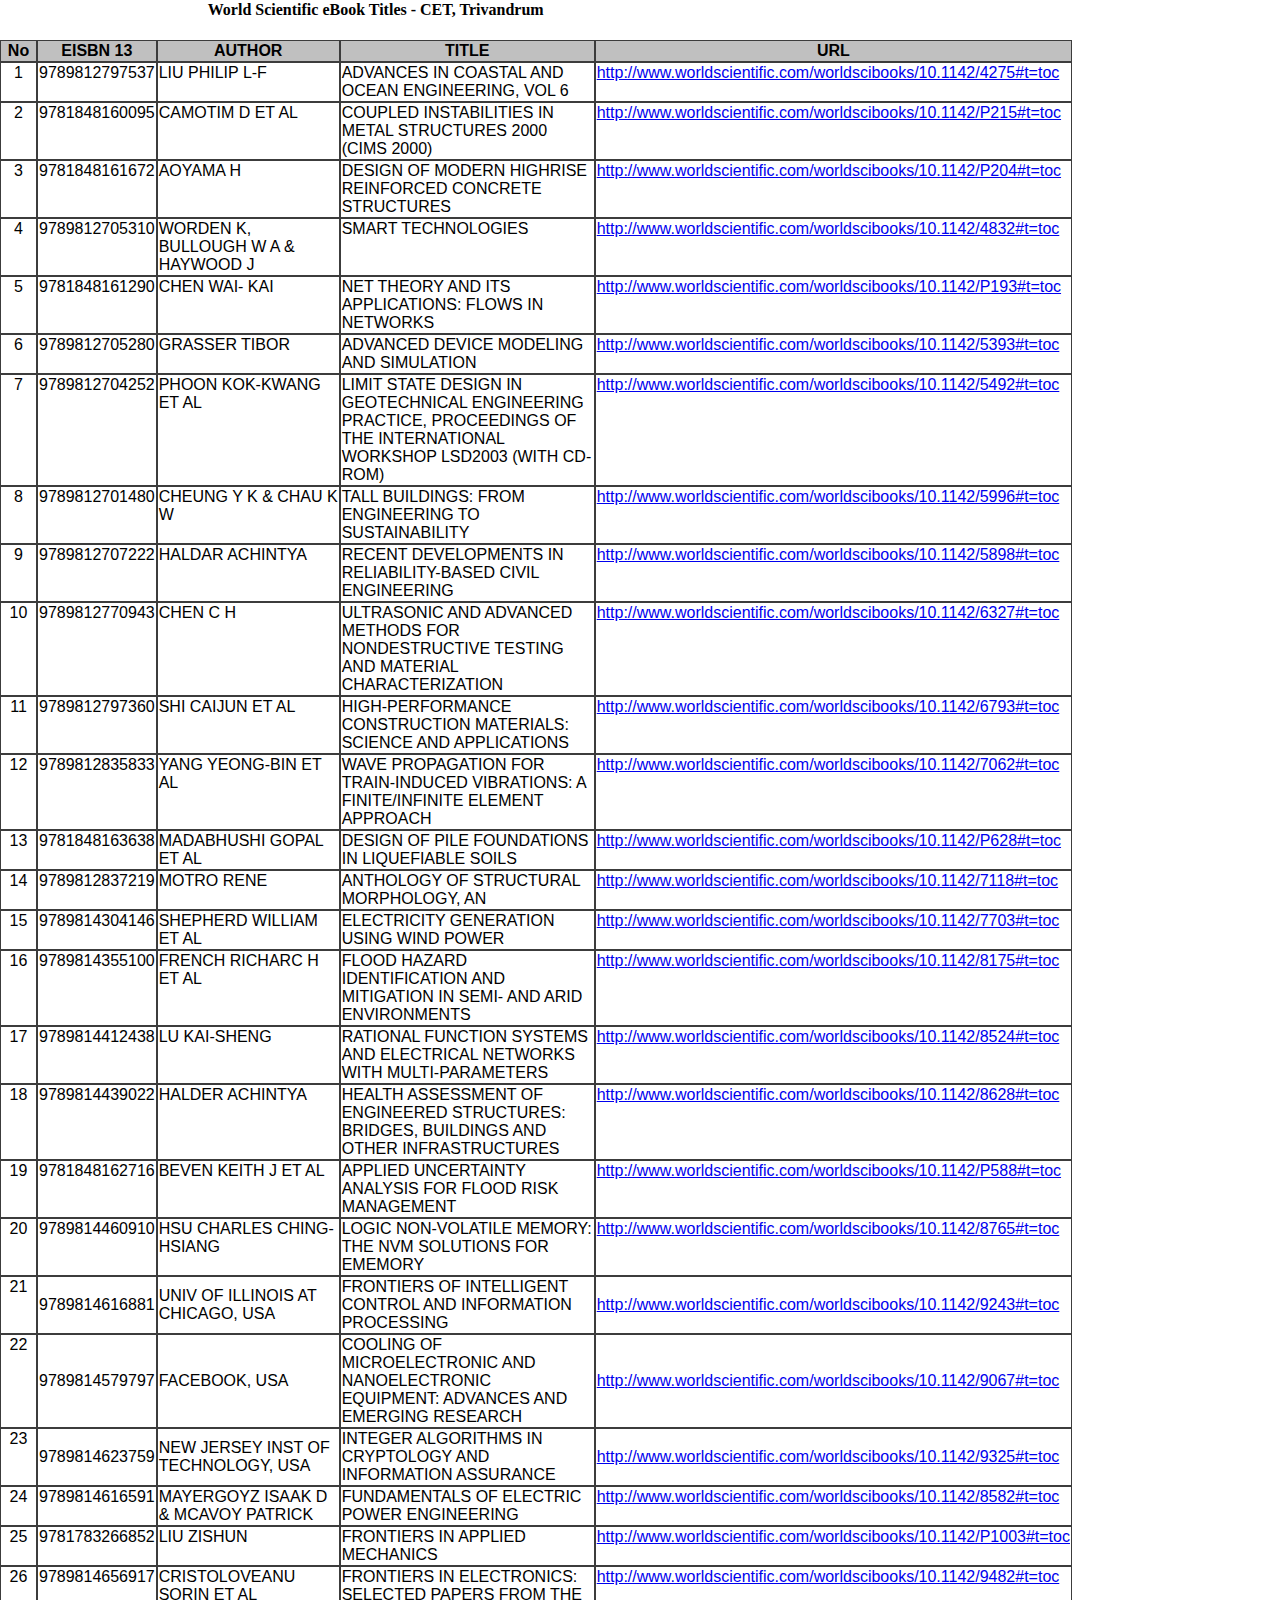
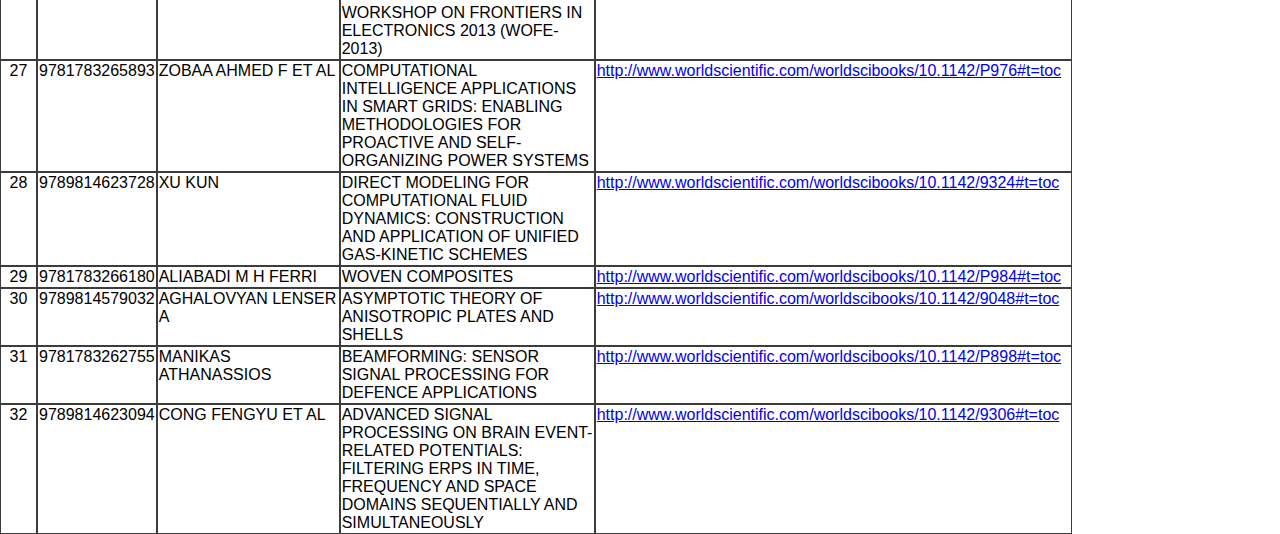
<file: World_Scientific_eBook.html>
<!DOCTYPE HTML PUBLIC "-//W3C//DTD HTML 4.0 Transitional//EN">

<html>
<head>
<title>CCF - College of Engineering, Trivandrum</title>
<meta http-equiv="Content-Type" content="text/html; charset=iso-8859-1">
</head>

<body leftmargin="0" topmargin="0" marginwidth="0" marginheight="0">
<table width="100%" border="0" cellpadding="5" cellspacing="5">
 <tr> <p>		

<body text="#000000">
<table cellspacing="0" border="0">
	<colgroup width="37"></colgroup>
	<colgroup width="106"></colgroup>
	<colgroup width="183"></colgroup>
	<colgroup width="255"></colgroup>
	<colgroup width="434"></colgroup>
	<tr>
		<td height="20" align="left"><font color="#000000"><br></font></td>
		<td align="left"><font color="#000000"><br></font></td>
		<td colspan=2 align="center"><b><font color="#000000">World Scientific eBook Titles - CET, Trivandrum</font></b></td>
		<td align="left"><font color="#000000"><br></font></td>
	</tr>
	<tr>
		<td height="20" align="left"><font color="#000000"><br></font></td>
		<td align="left"><font color="#000000"><br></font></td>
		<td align="left"><font color="#000000"><br></font></td>
		<td align="left"><font color="#000000"><br></font></td>
		<td align="left"><font color="#000000"><br></font></td>
	</tr>
	<tr>
		<td style="border-top: 1px solid #3c3c3c; border-bottom: 1px solid #3c3c3c; border-left: 1px solid #3c3c3c; border-right: 1px solid #3c3c3c" height="20" align="center" valign=top bgcolor="#C0C0C0"><b><font face="Arial">No</font></b></td>
		<td style="border-top: 1px solid #3c3c3c; border-bottom: 1px solid #3c3c3c; border-left: 1px solid #3c3c3c; border-right: 1px solid #3c3c3c" align="center" valign=top bgcolor="#C0C0C0"><b><font face="Arial">EISBN 13</font></b></td>
		<td style="border-top: 1px solid #3c3c3c; border-bottom: 1px solid #3c3c3c; border-left: 1px solid #3c3c3c; border-right: 1px solid #3c3c3c" align="center" valign=top bgcolor="#C0C0C0"><b><font face="Arial">AUTHOR</font></b></td>
		<td style="border-top: 1px solid #3c3c3c; border-bottom: 1px solid #3c3c3c; border-left: 1px solid #3c3c3c; border-right: 1px solid #3c3c3c" align="center" valign=top bgcolor="#C0C0C0"><b><font face="Arial">TITLE</font></b></td>
		<td style="border-top: 1px solid #3c3c3c; border-bottom: 1px solid #3c3c3c; border-left: 1px solid #3c3c3c; border-right: 1px solid #3c3c3c" align="center" valign=top bgcolor="#C0C0C0"><b><font face="Arial">URL</font></b></td>
	</tr>
	<tr>
		<td style="border-top: 1px solid #3c3c3c; border-bottom: 1px solid #3c3c3c; border-left: 1px solid #3c3c3c; border-right: 1px solid #3c3c3c" height="34" align="center" valign=top sdval="1" sdnum="16393;"><font face="Arial">1</font></td>
		<td style="border-top: 1px solid #3c3c3c; border-bottom: 1px solid #3c3c3c; border-left: 1px solid #3c3c3c; border-right: 1px solid #3c3c3c" align="left" valign=top><font face="Arial">9789812797537</font></td>
		<td style="border-top: 1px solid #3c3c3c; border-bottom: 1px solid #3c3c3c; border-left: 1px solid #3c3c3c; border-right: 1px solid #3c3c3c" align="left" valign=top><font face="Arial">LIU PHILIP L-F</font></td>
		<td style="border-top: 1px solid #3c3c3c; border-bottom: 1px solid #3c3c3c; border-left: 1px solid #3c3c3c; border-right: 1px solid #3c3c3c" align="left" valign=top><font face="Arial">ADVANCES IN COASTAL AND OCEAN ENGINEERING, VOL 6</font></td>
		<td style="border-top: 1px solid #3c3c3c; border-bottom: 1px solid #3c3c3c; border-left: 1px solid #3c3c3c; border-right: 1px solid #3c3c3c" align="left" valign=top><font face="Arial" color="#0000FF"><a href="http://www.worldscientific.com/worldscibooks/10.1142/4275#t=toc">http://www.worldscientific.com/worldscibooks/10.1142/4275#t=toc</a></font></td>
	</tr>
	<tr>
		<td style="border-top: 1px solid #3c3c3c; border-bottom: 1px solid #3c3c3c; border-left: 1px solid #3c3c3c; border-right: 1px solid #3c3c3c" height="34" align="center" valign=top sdval="2" sdnum="16393;"><font face="Arial">2</font></td>
		<td style="border-top: 1px solid #3c3c3c; border-bottom: 1px solid #3c3c3c; border-left: 1px solid #3c3c3c; border-right: 1px solid #3c3c3c" align="left" valign=top><font face="Arial">9781848160095</font></td>
		<td style="border-top: 1px solid #3c3c3c; border-bottom: 1px solid #3c3c3c; border-left: 1px solid #3c3c3c; border-right: 1px solid #3c3c3c" align="left" valign=top><font face="Arial">CAMOTIM D ET AL</font></td>
		<td style="border-top: 1px solid #3c3c3c; border-bottom: 1px solid #3c3c3c; border-left: 1px solid #3c3c3c; border-right: 1px solid #3c3c3c" align="left" valign=top><font face="Arial">COUPLED INSTABILITIES IN METAL STRUCTURES 2000 (CIMS 2000)</font></td>
		<td style="border-top: 1px solid #3c3c3c; border-bottom: 1px solid #3c3c3c; border-left: 1px solid #3c3c3c; border-right: 1px solid #3c3c3c" align="left" valign=top><font face="Arial" color="#0000FF"><a href="http://www.worldscientific.com/worldscibooks/10.1142/P215#t=toc">http://www.worldscientific.com/worldscibooks/10.1142/P215#t=toc</a></font></td>
	</tr>
	<tr>
		<td style="border-top: 1px solid #3c3c3c; border-bottom: 1px solid #3c3c3c; border-left: 1px solid #3c3c3c; border-right: 1px solid #3c3c3c" height="49" align="center" valign=top sdval="3" sdnum="16393;"><font face="Arial">3</font></td>
		<td style="border-top: 1px solid #3c3c3c; border-bottom: 1px solid #3c3c3c; border-left: 1px solid #3c3c3c; border-right: 1px solid #3c3c3c" align="left" valign=top><font face="Arial">9781848161672</font></td>
		<td style="border-top: 1px solid #3c3c3c; border-bottom: 1px solid #3c3c3c; border-left: 1px solid #3c3c3c; border-right: 1px solid #3c3c3c" align="left" valign=top><font face="Arial">AOYAMA H</font></td>
		<td style="border-top: 1px solid #3c3c3c; border-bottom: 1px solid #3c3c3c; border-left: 1px solid #3c3c3c; border-right: 1px solid #3c3c3c" align="left" valign=top><font face="Arial">DESIGN OF MODERN HIGHRISE REINFORCED CONCRETE STRUCTURES</font></td>
		<td style="border-top: 1px solid #3c3c3c; border-bottom: 1px solid #3c3c3c; border-left: 1px solid #3c3c3c; border-right: 1px solid #3c3c3c" align="left" valign=top><font face="Arial" color="#0000FF"><a href="http://www.worldscientific.com/worldscibooks/10.1142/P204#t=toc">http://www.worldscientific.com/worldscibooks/10.1142/P204#t=toc</a></font></td>
	</tr>
	<tr>
		<td style="border-top: 1px solid #3c3c3c; border-bottom: 1px solid #3c3c3c; border-left: 1px solid #3c3c3c; border-right: 1px solid #3c3c3c" height="34" align="center" valign=top sdval="4" sdnum="16393;"><font face="Arial">4</font></td>
		<td style="border-top: 1px solid #3c3c3c; border-bottom: 1px solid #3c3c3c; border-left: 1px solid #3c3c3c; border-right: 1px solid #3c3c3c" align="left" valign=top><font face="Arial">9789812705310</font></td>
		<td style="border-top: 1px solid #3c3c3c; border-bottom: 1px solid #3c3c3c; border-left: 1px solid #3c3c3c; border-right: 1px solid #3c3c3c" align="left" valign=top><font face="Arial">WORDEN K, BULLOUGH W A &amp; HAYWOOD J</font></td>
		<td style="border-top: 1px solid #3c3c3c; border-bottom: 1px solid #3c3c3c; border-left: 1px solid #3c3c3c; border-right: 1px solid #3c3c3c" align="left" valign=top><font face="Arial">SMART TECHNOLOGIES</font></td>
		<td style="border-top: 1px solid #3c3c3c; border-bottom: 1px solid #3c3c3c; border-left: 1px solid #3c3c3c; border-right: 1px solid #3c3c3c" align="left" valign=top><font face="Arial" color="#0000FF"><a href="http://www.worldscientific.com/worldscibooks/10.1142/4832#t=toc">http://www.worldscientific.com/worldscibooks/10.1142/4832#t=toc</a></font></td>
	</tr>
	<tr>
		<td style="border-top: 1px solid #3c3c3c; border-bottom: 1px solid #3c3c3c; border-left: 1px solid #3c3c3c; border-right: 1px solid #3c3c3c" height="51" align="center" valign=top sdval="5" sdnum="16393;"><font face="Arial">5</font></td>
		<td style="border-top: 1px solid #3c3c3c; border-bottom: 1px solid #3c3c3c; border-left: 1px solid #3c3c3c; border-right: 1px solid #3c3c3c" align="left" valign=top><font face="Arial">9781848161290</font></td>
		<td style="border-top: 1px solid #3c3c3c; border-bottom: 1px solid #3c3c3c; border-left: 1px solid #3c3c3c; border-right: 1px solid #3c3c3c" align="left" valign=top><font face="Arial">CHEN WAI- KAI</font></td>
		<td style="border-top: 1px solid #3c3c3c; border-bottom: 1px solid #3c3c3c; border-left: 1px solid #3c3c3c; border-right: 1px solid #3c3c3c" align="left" valign=top><font face="Arial">NET THEORY AND ITS APPLICATIONS: FLOWS IN NETWORKS</font></td>
		<td style="border-top: 1px solid #3c3c3c; border-bottom: 1px solid #3c3c3c; border-left: 1px solid #3c3c3c; border-right: 1px solid #3c3c3c" align="left" valign=top><font face="Arial" color="#0000FF"><a href="http://www.worldscientific.com/worldscibooks/10.1142/P193#t=toc">http://www.worldscientific.com/worldscibooks/10.1142/P193#t=toc</a></font></td>
	</tr>
	<tr>
		<td style="border-top: 1px solid #3c3c3c; border-bottom: 1px solid #3c3c3c; border-left: 1px solid #3c3c3c; border-right: 1px solid #3c3c3c" height="34" align="center" valign=top sdval="6" sdnum="16393;"><font face="Arial">6</font></td>
		<td style="border-top: 1px solid #3c3c3c; border-bottom: 1px solid #3c3c3c; border-left: 1px solid #3c3c3c; border-right: 1px solid #3c3c3c" align="left" valign=top><font face="Arial">9789812705280</font></td>
		<td style="border-top: 1px solid #3c3c3c; border-bottom: 1px solid #3c3c3c; border-left: 1px solid #3c3c3c; border-right: 1px solid #3c3c3c" align="left" valign=top><font face="Arial">GRASSER TIBOR</font></td>
		<td style="border-top: 1px solid #3c3c3c; border-bottom: 1px solid #3c3c3c; border-left: 1px solid #3c3c3c; border-right: 1px solid #3c3c3c" align="left" valign=top><font face="Arial">ADVANCED DEVICE MODELING AND SIMULATION</font></td>
		<td style="border-top: 1px solid #3c3c3c; border-bottom: 1px solid #3c3c3c; border-left: 1px solid #3c3c3c; border-right: 1px solid #3c3c3c" align="left" valign=top><font face="Arial" color="#0000FF"><a href="http://www.worldscientific.com/worldscibooks/10.1142/5393#t=toc">http://www.worldscientific.com/worldscibooks/10.1142/5393#t=toc</a></font></td>
	</tr>
	<tr>
		<td style="border-top: 1px solid #3c3c3c; border-bottom: 1px solid #3c3c3c; border-left: 1px solid #3c3c3c; border-right: 1px solid #3c3c3c" height="85" align="center" valign=top sdval="7" sdnum="16393;"><font face="Arial">7</font></td>
		<td style="border-top: 1px solid #3c3c3c; border-bottom: 1px solid #3c3c3c; border-left: 1px solid #3c3c3c; border-right: 1px solid #3c3c3c" align="left" valign=top><font face="Arial">9789812704252</font></td>
		<td style="border-top: 1px solid #3c3c3c; border-bottom: 1px solid #3c3c3c; border-left: 1px solid #3c3c3c; border-right: 1px solid #3c3c3c" align="left" valign=top><font face="Arial">PHOON KOK-KWANG ET AL</font></td>
		<td style="border-top: 1px solid #3c3c3c; border-bottom: 1px solid #3c3c3c; border-left: 1px solid #3c3c3c; border-right: 1px solid #3c3c3c" align="left" valign=top><font face="Arial">LIMIT STATE DESIGN IN GEOTECHNICAL ENGINEERING PRACTICE, PROCEEDINGS OF THE INTERNATIONAL WORKSHOP LSD2003 (WITH CD-ROM)</font></td>
		<td style="border-top: 1px solid #3c3c3c; border-bottom: 1px solid #3c3c3c; border-left: 1px solid #3c3c3c; border-right: 1px solid #3c3c3c" align="left" valign=top><font face="Arial" color="#0000FF"><a href="http://www.worldscientific.com/worldscibooks/10.1142/5492#t=toc">http://www.worldscientific.com/worldscibooks/10.1142/5492#t=toc</a></font></td>
	</tr>
	<tr>
		<td style="border-top: 1px solid #3c3c3c; border-bottom: 1px solid #3c3c3c; border-left: 1px solid #3c3c3c; border-right: 1px solid #3c3c3c" height="34" align="center" valign=top sdval="8" sdnum="16393;"><font face="Arial">8</font></td>
		<td style="border-top: 1px solid #3c3c3c; border-bottom: 1px solid #3c3c3c; border-left: 1px solid #3c3c3c; border-right: 1px solid #3c3c3c" align="left" valign=top><font face="Arial">9789812701480</font></td>
		<td style="border-top: 1px solid #3c3c3c; border-bottom: 1px solid #3c3c3c; border-left: 1px solid #3c3c3c; border-right: 1px solid #3c3c3c" align="left" valign=top><font face="Arial">CHEUNG Y K &amp; CHAU K W</font></td>
		<td style="border-top: 1px solid #3c3c3c; border-bottom: 1px solid #3c3c3c; border-left: 1px solid #3c3c3c; border-right: 1px solid #3c3c3c" align="left" valign=top><font face="Arial">TALL BUILDINGS: FROM ENGINEERING TO SUSTAINABILITY</font></td>
		<td style="border-top: 1px solid #3c3c3c; border-bottom: 1px solid #3c3c3c; border-left: 1px solid #3c3c3c; border-right: 1px solid #3c3c3c" align="left" valign=top><font face="Arial" color="#0000FF"><a href="http://www.worldscientific.com/worldscibooks/10.1142/5996#t=toc">http://www.worldscientific.com/worldscibooks/10.1142/5996#t=toc</a></font></td>
	</tr>
	<tr>
		<td style="border-top: 1px solid #3c3c3c; border-bottom: 1px solid #3c3c3c; border-left: 1px solid #3c3c3c; border-right: 1px solid #3c3c3c" height="51" align="center" valign=top sdval="9" sdnum="16393;"><font face="Arial">9</font></td>
		<td style="border-top: 1px solid #3c3c3c; border-bottom: 1px solid #3c3c3c; border-left: 1px solid #3c3c3c; border-right: 1px solid #3c3c3c" align="left" valign=top><font face="Arial">9789812707222</font></td>
		<td style="border-top: 1px solid #3c3c3c; border-bottom: 1px solid #3c3c3c; border-left: 1px solid #3c3c3c; border-right: 1px solid #3c3c3c" align="left" valign=top><font face="Arial">HALDAR ACHINTYA</font></td>
		<td style="border-top: 1px solid #3c3c3c; border-bottom: 1px solid #3c3c3c; border-left: 1px solid #3c3c3c; border-right: 1px solid #3c3c3c" align="left" valign=top><font face="Arial">RECENT DEVELOPMENTS IN RELIABILITY-BASED CIVIL ENGINEERING</font></td>
		<td style="border-top: 1px solid #3c3c3c; border-bottom: 1px solid #3c3c3c; border-left: 1px solid #3c3c3c; border-right: 1px solid #3c3c3c" align="left" valign=top><font face="Arial" color="#0000FF"><a href="http://www.worldscientific.com/worldscibooks/10.1142/5898#t=toc">http://www.worldscientific.com/worldscibooks/10.1142/5898#t=toc</a></font></td>
	</tr>
	<tr>
		<td style="border-top: 1px solid #3c3c3c; border-bottom: 1px solid #3c3c3c; border-left: 1px solid #3c3c3c; border-right: 1px solid #3c3c3c" height="68" align="center" valign=top sdval="10" sdnum="16393;"><font face="Arial">10</font></td>
		<td style="border-top: 1px solid #3c3c3c; border-bottom: 1px solid #3c3c3c; border-left: 1px solid #3c3c3c; border-right: 1px solid #3c3c3c" align="left" valign=top><font face="Arial">9789812770943</font></td>
		<td style="border-top: 1px solid #3c3c3c; border-bottom: 1px solid #3c3c3c; border-left: 1px solid #3c3c3c; border-right: 1px solid #3c3c3c" align="left" valign=top><font face="Arial">CHEN C H</font></td>
		<td style="border-top: 1px solid #3c3c3c; border-bottom: 1px solid #3c3c3c; border-left: 1px solid #3c3c3c; border-right: 1px solid #3c3c3c" align="left" valign=top><font face="Arial">ULTRASONIC AND ADVANCED METHODS FOR NONDESTRUCTIVE TESTING AND MATERIAL CHARACTERIZATION</font></td>
		<td style="border-top: 1px solid #3c3c3c; border-bottom: 1px solid #3c3c3c; border-left: 1px solid #3c3c3c; border-right: 1px solid #3c3c3c" align="left" valign=top><font face="Arial" color="#0000FF"><a href="http://www.worldscientific.com/worldscibooks/10.1142/6327#t=toc">http://www.worldscientific.com/worldscibooks/10.1142/6327#t=toc</a></font></td>
	</tr>
	<tr>
		<td style="border-top: 1px solid #3c3c3c; border-bottom: 1px solid #3c3c3c; border-left: 1px solid #3c3c3c; border-right: 1px solid #3c3c3c" height="51" align="center" valign=top sdval="11" sdnum="16393;"><font face="Arial">11</font></td>
		<td style="border-top: 1px solid #3c3c3c; border-bottom: 1px solid #3c3c3c; border-left: 1px solid #3c3c3c; border-right: 1px solid #3c3c3c" align="left" valign=top><font face="Arial">9789812797360</font></td>
		<td style="border-top: 1px solid #3c3c3c; border-bottom: 1px solid #3c3c3c; border-left: 1px solid #3c3c3c; border-right: 1px solid #3c3c3c" align="left" valign=top><font face="Arial">SHI CAIJUN ET AL</font></td>
		<td style="border-top: 1px solid #3c3c3c; border-bottom: 1px solid #3c3c3c; border-left: 1px solid #3c3c3c; border-right: 1px solid #3c3c3c" align="left" valign=top><font face="Arial">HIGH-PERFORMANCE CONSTRUCTION MATERIALS: SCIENCE AND APPLICATIONS</font></td>
		<td style="border-top: 1px solid #3c3c3c; border-bottom: 1px solid #3c3c3c; border-left: 1px solid #3c3c3c; border-right: 1px solid #3c3c3c" align="left" valign=top><font face="Arial" color="#0000FF"><a href="http://www.worldscientific.com/worldscibooks/10.1142/6793#t=toc">http://www.worldscientific.com/worldscibooks/10.1142/6793#t=toc</a></font></td>
	</tr>
	<tr>
		<td style="border-top: 1px solid #3c3c3c; border-bottom: 1px solid #3c3c3c; border-left: 1px solid #3c3c3c; border-right: 1px solid #3c3c3c" height="68" align="center" valign=top sdval="12" sdnum="16393;"><font face="Arial">12</font></td>
		<td style="border-top: 1px solid #3c3c3c; border-bottom: 1px solid #3c3c3c; border-left: 1px solid #3c3c3c; border-right: 1px solid #3c3c3c" align="left" valign=top><font face="Arial">9789812835833</font></td>
		<td style="border-top: 1px solid #3c3c3c; border-bottom: 1px solid #3c3c3c; border-left: 1px solid #3c3c3c; border-right: 1px solid #3c3c3c" align="left" valign=top><font face="Arial">YANG YEONG-BIN ET AL</font></td>
		<td style="border-top: 1px solid #3c3c3c; border-bottom: 1px solid #3c3c3c; border-left: 1px solid #3c3c3c; border-right: 1px solid #3c3c3c" align="left" valign=top><font face="Arial">WAVE PROPAGATION FOR TRAIN-INDUCED VIBRATIONS: A FINITE/INFINITE ELEMENT APPROACH</font></td>
		<td style="border-top: 1px solid #3c3c3c; border-bottom: 1px solid #3c3c3c; border-left: 1px solid #3c3c3c; border-right: 1px solid #3c3c3c" align="left" valign=top><font face="Arial" color="#0000FF"><a href="http://www.worldscientific.com/worldscibooks/10.1142/7062#t=toc">http://www.worldscientific.com/worldscibooks/10.1142/7062#t=toc</a></font></td>
	</tr>
	<tr>
		<td style="border-top: 1px solid #3c3c3c; border-bottom: 1px solid #3c3c3c; border-left: 1px solid #3c3c3c; border-right: 1px solid #3c3c3c" height="34" align="center" valign=top sdval="13" sdnum="16393;"><font face="Arial">13</font></td>
		<td style="border-top: 1px solid #3c3c3c; border-bottom: 1px solid #3c3c3c; border-left: 1px solid #3c3c3c; border-right: 1px solid #3c3c3c" align="left" valign=top><font face="Arial">9781848163638</font></td>
		<td style="border-top: 1px solid #3c3c3c; border-bottom: 1px solid #3c3c3c; border-left: 1px solid #3c3c3c; border-right: 1px solid #3c3c3c" align="left" valign=top><font face="Arial">MADABHUSHI GOPAL ET AL</font></td>
		<td style="border-top: 1px solid #3c3c3c; border-bottom: 1px solid #3c3c3c; border-left: 1px solid #3c3c3c; border-right: 1px solid #3c3c3c" align="left" valign=top><font face="Arial">DESIGN OF PILE FOUNDATIONS IN LIQUEFIABLE SOILS</font></td>
		<td style="border-top: 1px solid #3c3c3c; border-bottom: 1px solid #3c3c3c; border-left: 1px solid #3c3c3c; border-right: 1px solid #3c3c3c" align="left" valign=top><font face="Arial" color="#0000FF"><a href="http://www.worldscientific.com/worldscibooks/10.1142/P628#t=toc">http://www.worldscientific.com/worldscibooks/10.1142/P628#t=toc</a></font></td>
	</tr>
	<tr>
		<td style="border-top: 1px solid #3c3c3c; border-bottom: 1px solid #3c3c3c; border-left: 1px solid #3c3c3c; border-right: 1px solid #3c3c3c" height="34" align="center" valign=top sdval="14" sdnum="16393;"><font face="Arial">14</font></td>
		<td style="border-top: 1px solid #3c3c3c; border-bottom: 1px solid #3c3c3c; border-left: 1px solid #3c3c3c; border-right: 1px solid #3c3c3c" align="left" valign=top><font face="Arial">9789812837219</font></td>
		<td style="border-top: 1px solid #3c3c3c; border-bottom: 1px solid #3c3c3c; border-left: 1px solid #3c3c3c; border-right: 1px solid #3c3c3c" align="left" valign=top><font face="Arial">MOTRO RENE</font></td>
		<td style="border-top: 1px solid #3c3c3c; border-bottom: 1px solid #3c3c3c; border-left: 1px solid #3c3c3c; border-right: 1px solid #3c3c3c" align="left" valign=top><font face="Arial">ANTHOLOGY OF STRUCTURAL MORPHOLOGY, AN</font></td>
		<td style="border-top: 1px solid #3c3c3c; border-bottom: 1px solid #3c3c3c; border-left: 1px solid #3c3c3c; border-right: 1px solid #3c3c3c" align="left" valign=top><font face="Arial" color="#0000FF"><a href="http://www.worldscientific.com/worldscibooks/10.1142/7118#t=toc">http://www.worldscientific.com/worldscibooks/10.1142/7118#t=toc</a></font></td>
	</tr>
	<tr>
		<td style="border-top: 1px solid #3c3c3c; border-bottom: 1px solid #3c3c3c; border-left: 1px solid #3c3c3c; border-right: 1px solid #3c3c3c" height="34" align="center" valign=top sdval="15" sdnum="16393;"><font face="Arial">15</font></td>
		<td style="border-top: 1px solid #3c3c3c; border-bottom: 1px solid #3c3c3c; border-left: 1px solid #3c3c3c; border-right: 1px solid #3c3c3c" align="left" valign=top><font face="Arial">9789814304146</font></td>
		<td style="border-top: 1px solid #3c3c3c; border-bottom: 1px solid #3c3c3c; border-left: 1px solid #3c3c3c; border-right: 1px solid #3c3c3c" align="left" valign=top><font face="Arial">SHEPHERD WILLIAM ET AL</font></td>
		<td style="border-top: 1px solid #3c3c3c; border-bottom: 1px solid #3c3c3c; border-left: 1px solid #3c3c3c; border-right: 1px solid #3c3c3c" align="left" valign=top><font face="Arial">ELECTRICITY GENERATION USING WIND POWER</font></td>
		<td style="border-top: 1px solid #3c3c3c; border-bottom: 1px solid #3c3c3c; border-left: 1px solid #3c3c3c; border-right: 1px solid #3c3c3c" align="left" valign=top><font face="Arial" color="#0000FF"><a href="http://www.worldscientific.com/worldscibooks/10.1142/7703#t=toc">http://www.worldscientific.com/worldscibooks/10.1142/7703#t=toc</a></font></td>
	</tr>
	<tr>
		<td style="border-top: 1px solid #3c3c3c; border-bottom: 1px solid #3c3c3c; border-left: 1px solid #3c3c3c; border-right: 1px solid #3c3c3c" height="51" align="center" valign=top sdval="16" sdnum="16393;"><font face="Arial">16</font></td>
		<td style="border-top: 1px solid #3c3c3c; border-bottom: 1px solid #3c3c3c; border-left: 1px solid #3c3c3c; border-right: 1px solid #3c3c3c" align="left" valign=top><font face="Arial">9789814355100</font></td>
		<td style="border-top: 1px solid #3c3c3c; border-bottom: 1px solid #3c3c3c; border-left: 1px solid #3c3c3c; border-right: 1px solid #3c3c3c" align="left" valign=top><font face="Arial">FRENCH RICHARC H ET AL</font></td>
		<td style="border-top: 1px solid #3c3c3c; border-bottom: 1px solid #3c3c3c; border-left: 1px solid #3c3c3c; border-right: 1px solid #3c3c3c" align="left" valign=top><font face="Arial">FLOOD HAZARD IDENTIFICATION AND MITIGATION IN SEMI- AND ARID ENVIRONMENTS</font></td>
		<td style="border-top: 1px solid #3c3c3c; border-bottom: 1px solid #3c3c3c; border-left: 1px solid #3c3c3c; border-right: 1px solid #3c3c3c" align="left" valign=top><font face="Arial" color="#0000FF"><a href="http://www.worldscientific.com/worldscibooks/10.1142/8175#t=toc">http://www.worldscientific.com/worldscibooks/10.1142/8175#t=toc</a></font></td>
	</tr>
	<tr>
		<td style="border-top: 1px solid #3c3c3c; border-bottom: 1px solid #3c3c3c; border-left: 1px solid #3c3c3c; border-right: 1px solid #3c3c3c" height="51" align="center" valign=top sdval="17" sdnum="16393;"><font face="Arial">17</font></td>
		<td style="border-top: 1px solid #3c3c3c; border-bottom: 1px solid #3c3c3c; border-left: 1px solid #3c3c3c; border-right: 1px solid #3c3c3c" align="left" valign=top><font face="Arial">9789814412438</font></td>
		<td style="border-top: 1px solid #3c3c3c; border-bottom: 1px solid #3c3c3c; border-left: 1px solid #3c3c3c; border-right: 1px solid #3c3c3c" align="left" valign=top><font face="Arial">LU KAI-SHENG</font></td>
		<td style="border-top: 1px solid #3c3c3c; border-bottom: 1px solid #3c3c3c; border-left: 1px solid #3c3c3c; border-right: 1px solid #3c3c3c" align="left" valign=top><font face="Arial">RATIONAL FUNCTION SYSTEMS AND ELECTRICAL NETWORKS WITH MULTI-PARAMETERS</font></td>
		<td style="border-top: 1px solid #3c3c3c; border-bottom: 1px solid #3c3c3c; border-left: 1px solid #3c3c3c; border-right: 1px solid #3c3c3c" align="left" valign=top><font face="Arial" color="#0000FF"><a href="http://www.worldscientific.com/worldscibooks/10.1142/8524#t=toc">http://www.worldscientific.com/worldscibooks/10.1142/8524#t=toc</a></font></td>
	</tr>
	<tr>
		<td style="border-top: 1px solid #3c3c3c; border-bottom: 1px solid #3c3c3c; border-left: 1px solid #3c3c3c; border-right: 1px solid #3c3c3c" height="68" align="center" valign=top sdval="18" sdnum="16393;"><font face="Arial">18</font></td>
		<td style="border-top: 1px solid #3c3c3c; border-bottom: 1px solid #3c3c3c; border-left: 1px solid #3c3c3c; border-right: 1px solid #3c3c3c" align="left" valign=top><font face="Arial">9789814439022</font></td>
		<td style="border-top: 1px solid #3c3c3c; border-bottom: 1px solid #3c3c3c; border-left: 1px solid #3c3c3c; border-right: 1px solid #3c3c3c" align="left" valign=top><font face="Arial">HALDER ACHINTYA</font></td>
		<td style="border-top: 1px solid #3c3c3c; border-bottom: 1px solid #3c3c3c; border-left: 1px solid #3c3c3c; border-right: 1px solid #3c3c3c" align="left" valign=top><font face="Arial">HEALTH ASSESSMENT OF ENGINEERED STRUCTURES: BRIDGES, BUILDINGS AND OTHER INFRASTRUCTURES</font></td>
		<td style="border-top: 1px solid #3c3c3c; border-bottom: 1px solid #3c3c3c; border-left: 1px solid #3c3c3c; border-right: 1px solid #3c3c3c" align="left" valign=top><font face="Arial" color="#0000FF"><a href="http://www.worldscientific.com/worldscibooks/10.1142/8628#t=toc">http://www.worldscientific.com/worldscibooks/10.1142/8628#t=toc</a></font></td>
	</tr>
	<tr>
		<td style="border-top: 1px solid #3c3c3c; border-bottom: 1px solid #3c3c3c; border-left: 1px solid #3c3c3c; border-right: 1px solid #3c3c3c" height="34" align="center" valign=top sdval="19" sdnum="16393;"><font face="Arial">19</font></td>
		<td style="border-top: 1px solid #3c3c3c; border-bottom: 1px solid #3c3c3c; border-left: 1px solid #3c3c3c; border-right: 1px solid #3c3c3c" align="left" valign=top><font face="Arial">9781848162716</font></td>
		<td style="border-top: 1px solid #3c3c3c; border-bottom: 1px solid #3c3c3c; border-left: 1px solid #3c3c3c; border-right: 1px solid #3c3c3c" align="left" valign=top><font face="Arial">BEVEN KEITH J ET AL</font></td>
		<td style="border-top: 1px solid #3c3c3c; border-bottom: 1px solid #3c3c3c; border-left: 1px solid #3c3c3c; border-right: 1px solid #3c3c3c" align="left" valign=top><font face="Arial">APPLIED UNCERTAINTY ANALYSIS FOR FLOOD RISK MANAGEMENT</font></td>
		<td style="border-top: 1px solid #3c3c3c; border-bottom: 1px solid #3c3c3c; border-left: 1px solid #3c3c3c; border-right: 1px solid #3c3c3c" align="left" valign=top><font face="Arial" color="#0000FF"><a href="http://www.worldscientific.com/worldscibooks/10.1142/P588#t=toc">http://www.worldscientific.com/worldscibooks/10.1142/P588#t=toc</a></font></td>
	</tr>
	<tr>
		<td style="border-top: 1px solid #3c3c3c; border-bottom: 1px solid #3c3c3c; border-left: 1px solid #3c3c3c; border-right: 1px solid #3c3c3c" height="51" align="center" valign=top sdval="20" sdnum="16393;"><font face="Arial">20</font></td>
		<td style="border-top: 1px solid #3c3c3c; border-bottom: 1px solid #3c3c3c; border-left: 1px solid #3c3c3c; border-right: 1px solid #3c3c3c" align="left" valign=top><font face="Arial">9789814460910</font></td>
		<td style="border-top: 1px solid #3c3c3c; border-bottom: 1px solid #3c3c3c; border-left: 1px solid #3c3c3c; border-right: 1px solid #3c3c3c" align="left" valign=top><font face="Arial">HSU CHARLES CHING-HSIANG</font></td>
		<td style="border-top: 1px solid #3c3c3c; border-bottom: 1px solid #3c3c3c; border-left: 1px solid #3c3c3c; border-right: 1px solid #3c3c3c" align="left" valign=top><font face="Arial">LOGIC NON-VOLATILE MEMORY: THE NVM SOLUTIONS FOR EMEMORY</font></td>
		<td style="border-top: 1px solid #3c3c3c; border-bottom: 1px solid #3c3c3c; border-left: 1px solid #3c3c3c; border-right: 1px solid #3c3c3c" align="left" valign=top><font face="Arial" color="#0000FF"><a href="http://www.worldscientific.com/worldscibooks/10.1142/8765#t=toc">http://www.worldscientific.com/worldscibooks/10.1142/8765#t=toc</a></font></td>
	</tr>
	<tr>
		<td style="border-top: 1px solid #3c3c3c; border-bottom: 1px solid #3c3c3c; border-left: 1px solid #3c3c3c; border-right: 1px solid #3c3c3c" height="51" align="center" valign=top sdval="21" sdnum="16393;"><font face="Arial">21</font></td>
		<td style="border-top: 1px solid #3c3c3c; border-bottom: 1px solid #3c3c3c; border-left: 1px solid #3c3c3c; border-right: 1px solid #3c3c3c" align="left" valign=middle><font face="Arial">9789814616881</font></td>
		<td style="border-top: 1px solid #3c3c3c; border-bottom: 1px solid #3c3c3c; border-left: 1px solid #3c3c3c; border-right: 1px solid #3c3c3c" align="left" valign=middle><font face="Arial">UNIV OF ILLINOIS AT CHICAGO, USA</font></td>
		<td style="border-top: 1px solid #3c3c3c; border-bottom: 1px solid #3c3c3c; border-left: 1px solid #3c3c3c; border-right: 1px solid #3c3c3c" align="left" valign=middle><font face="Arial">FRONTIERS OF INTELLIGENT CONTROL AND INFORMATION PROCESSING</font></td>
		<td style="border-top: 1px solid #3c3c3c; border-bottom: 1px solid #3c3c3c; border-left: 1px solid #3c3c3c; border-right: 1px solid #3c3c3c" align="left" valign=middle><font face="Arial" color="#0000FF"><a href="http://www.worldscientific.com/worldscibooks/10.1142/9243#t=toc">http://www.worldscientific.com/worldscibooks/10.1142/9243#t=toc</a></font></td>
	</tr>
	<tr>
		<td style="border-top: 1px solid #3c3c3c; border-bottom: 1px solid #3c3c3c; border-left: 1px solid #3c3c3c; border-right: 1px solid #3c3c3c" height="68" align="center" valign=top sdval="22" sdnum="16393;"><font face="Arial">22</font></td>
		<td style="border-top: 1px solid #3c3c3c; border-bottom: 1px solid #3c3c3c; border-left: 1px solid #3c3c3c; border-right: 1px solid #3c3c3c" align="left" valign=middle><font face="Arial">9789814579797</font></td>
		<td style="border-top: 1px solid #3c3c3c; border-bottom: 1px solid #3c3c3c; border-left: 1px solid #3c3c3c; border-right: 1px solid #3c3c3c" align="left" valign=middle><font face="Arial">FACEBOOK, USA</font></td>
		<td style="border-top: 1px solid #3c3c3c; border-bottom: 1px solid #3c3c3c; border-left: 1px solid #3c3c3c; border-right: 1px solid #3c3c3c" align="left" valign=middle><font face="Arial">COOLING OF MICROELECTRONIC AND NANOELECTRONIC EQUIPMENT: ADVANCES AND EMERGING RESEARCH</font></td>
		<td style="border-top: 1px solid #3c3c3c; border-bottom: 1px solid #3c3c3c; border-left: 1px solid #3c3c3c; border-right: 1px solid #3c3c3c" align="left" valign=middle><font face="Arial" color="#0000FF"><a href="http://www.worldscientific.com/worldscibooks/10.1142/9067#t=toc">http://www.worldscientific.com/worldscibooks/10.1142/9067#t=toc</a></font></td>
	</tr>
	<tr>
		<td style="border-top: 1px solid #3c3c3c; border-bottom: 1px solid #3c3c3c; border-left: 1px solid #3c3c3c; border-right: 1px solid #3c3c3c" height="51" align="center" valign=top sdval="23" sdnum="16393;"><font face="Arial">23</font></td>
		<td style="border-top: 1px solid #3c3c3c; border-bottom: 1px solid #3c3c3c; border-left: 1px solid #3c3c3c; border-right: 1px solid #3c3c3c" align="left" valign=middle><font face="Arial">9789814623759</font></td>
		<td style="border-top: 1px solid #3c3c3c; border-bottom: 1px solid #3c3c3c; border-left: 1px solid #3c3c3c; border-right: 1px solid #3c3c3c" align="left" valign=middle><font face="Arial">NEW JERSEY INST OF TECHNOLOGY, USA</font></td>
		<td style="border-top: 1px solid #3c3c3c; border-bottom: 1px solid #3c3c3c; border-left: 1px solid #3c3c3c; border-right: 1px solid #3c3c3c" align="left" valign=middle><font face="Arial">INTEGER ALGORITHMS IN CRYPTOLOGY AND INFORMATION ASSURANCE</font></td>
		<td style="border-top: 1px solid #3c3c3c; border-bottom: 1px solid #3c3c3c; border-left: 1px solid #3c3c3c; border-right: 1px solid #3c3c3c" align="left" valign=middle><font face="Arial" color="#0000FF"><a href="http://www.worldscientific.com/worldscibooks/10.1142/9325#t=toc">http://www.worldscientific.com/worldscibooks/10.1142/9325#t=toc</a></font></td>
	</tr>
	<tr>
		<td style="border-top: 1px solid #3c3c3c; border-bottom: 1px solid #3c3c3c; border-left: 1px solid #3c3c3c; border-right: 1px solid #3c3c3c" height="34" align="center" valign=top sdval="24" sdnum="16393;"><font face="Arial">24</font></td>
		<td style="border-top: 1px solid #3c3c3c; border-bottom: 1px solid #3c3c3c; border-left: 1px solid #3c3c3c; border-right: 1px solid #3c3c3c" align="left" valign=top><font face="Arial">9789814616591</font></td>
		<td style="border-top: 1px solid #3c3c3c; border-bottom: 1px solid #3c3c3c; border-left: 1px solid #3c3c3c; border-right: 1px solid #3c3c3c" align="left" valign=top><font face="Arial">MAYERGOYZ ISAAK D &amp; MCAVOY PATRICK</font></td>
		<td style="border-top: 1px solid #3c3c3c; border-bottom: 1px solid #3c3c3c; border-left: 1px solid #3c3c3c; border-right: 1px solid #3c3c3c" align="left" valign=top><font face="Arial">FUNDAMENTALS OF ELECTRIC POWER ENGINEERING</font></td>
		<td style="border-top: 1px solid #3c3c3c; border-bottom: 1px solid #3c3c3c; border-left: 1px solid #3c3c3c; border-right: 1px solid #3c3c3c" align="left" valign=top><font face="Arial" color="#0000FF"><a href="http://www.worldscientific.com/worldscibooks/10.1142/8582#t=toc">http://www.worldscientific.com/worldscibooks/10.1142/8582#t=toc</a></font></td>
	</tr>
	<tr>
		<td style="border-top: 1px solid #3c3c3c; border-bottom: 1px solid #3c3c3c; border-left: 1px solid #3c3c3c; border-right: 1px solid #3c3c3c" height="34" align="center" valign=top sdval="25" sdnum="16393;"><font face="Arial">25</font></td>
		<td style="border-top: 1px solid #3c3c3c; border-bottom: 1px solid #3c3c3c; border-left: 1px solid #3c3c3c; border-right: 1px solid #3c3c3c" align="left" valign=top><font face="Arial">9781783266852</font></td>
		<td style="border-top: 1px solid #3c3c3c; border-bottom: 1px solid #3c3c3c; border-left: 1px solid #3c3c3c; border-right: 1px solid #3c3c3c" align="left" valign=top><font face="Arial">LIU ZISHUN</font></td>
		<td style="border-top: 1px solid #3c3c3c; border-bottom: 1px solid #3c3c3c; border-left: 1px solid #3c3c3c; border-right: 1px solid #3c3c3c" align="left" valign=top><font face="Arial">FRONTIERS IN APPLIED MECHANICS</font></td>
		<td style="border-top: 1px solid #3c3c3c; border-bottom: 1px solid #3c3c3c; border-left: 1px solid #3c3c3c; border-right: 1px solid #3c3c3c" align="left" valign=top><font face="Arial" color="#0000FF"><a href="http://www.worldscientific.com/worldscibooks/10.1142/P1003#t=toc">http://www.worldscientific.com/worldscibooks/10.1142/P1003#t=toc</a></font></td>
	</tr>
	<tr>
		<td style="border-top: 1px solid #3c3c3c; border-bottom: 1px solid #3c3c3c; border-left: 1px solid #3c3c3c; border-right: 1px solid #3c3c3c" height="68" align="center" valign=top sdval="26" sdnum="16393;"><font face="Arial">26</font></td>
		<td style="border-top: 1px solid #3c3c3c; border-bottom: 1px solid #3c3c3c; border-left: 1px solid #3c3c3c; border-right: 1px solid #3c3c3c" align="left" valign=top><font face="Arial">9789814656917</font></td>
		<td style="border-top: 1px solid #3c3c3c; border-bottom: 1px solid #3c3c3c; border-left: 1px solid #3c3c3c; border-right: 1px solid #3c3c3c" align="left" valign=top><font face="Arial">CRISTOLOVEANU SORIN ET AL</font></td>
		<td style="border-top: 1px solid #3c3c3c; border-bottom: 1px solid #3c3c3c; border-left: 1px solid #3c3c3c; border-right: 1px solid #3c3c3c" align="left" valign=top><font face="Arial">FRONTIERS IN ELECTRONICS: SELECTED PAPERS FROM THE WORKSHOP ON FRONTIERS IN ELECTRONICS 2013 (WOFE-2013)</font></td>
		<td style="border-top: 1px solid #3c3c3c; border-bottom: 1px solid #3c3c3c; border-left: 1px solid #3c3c3c; border-right: 1px solid #3c3c3c" align="left" valign=top><font face="Arial" color="#0000FF"><a href="http://www.worldscientific.com/worldscibooks/10.1142/9482#t=toc">http://www.worldscientific.com/worldscibooks/10.1142/9482#t=toc</a></font></td>
	</tr>
	<tr>
		<td style="border-top: 1px solid #3c3c3c; border-bottom: 1px solid #3c3c3c; border-left: 1px solid #3c3c3c; border-right: 1px solid #3c3c3c" height="85" align="center" valign=top sdval="27" sdnum="16393;"><font face="Arial">27</font></td>
		<td style="border-top: 1px solid #3c3c3c; border-bottom: 1px solid #3c3c3c; border-left: 1px solid #3c3c3c; border-right: 1px solid #3c3c3c" align="left" valign=top><font face="Arial">9781783265893</font></td>
		<td style="border-top: 1px solid #3c3c3c; border-bottom: 1px solid #3c3c3c; border-left: 1px solid #3c3c3c; border-right: 1px solid #3c3c3c" align="left" valign=top><font face="Arial">ZOBAA AHMED F ET AL</font></td>
		<td style="border-top: 1px solid #3c3c3c; border-bottom: 1px solid #3c3c3c; border-left: 1px solid #3c3c3c; border-right: 1px solid #3c3c3c" align="left" valign=top><font face="Arial">COMPUTATIONAL INTELLIGENCE APPLICATIONS IN SMART GRIDS: ENABLING METHODOLOGIES FOR PROACTIVE AND SELF-ORGANIZING POWER SYSTEMS</font></td>
		<td style="border-top: 1px solid #3c3c3c; border-bottom: 1px solid #3c3c3c; border-left: 1px solid #3c3c3c; border-right: 1px solid #3c3c3c" align="left" valign=top><font face="Arial" color="#0000FF"><a href="http://www.worldscientific.com/worldscibooks/10.1142/P976#t=toc">http://www.worldscientific.com/worldscibooks/10.1142/P976#t=toc</a></font></td>
	</tr>
	<tr>
		<td style="border-top: 1px solid #3c3c3c; border-bottom: 1px solid #3c3c3c; border-left: 1px solid #3c3c3c; border-right: 1px solid #3c3c3c" height="68" align="center" valign=top sdval="28" sdnum="16393;"><font face="Arial">28</font></td>
		<td style="border-top: 1px solid #3c3c3c; border-bottom: 1px solid #3c3c3c; border-left: 1px solid #3c3c3c; border-right: 1px solid #3c3c3c" align="left" valign=top><font face="Arial">9789814623728</font></td>
		<td style="border-top: 1px solid #3c3c3c; border-bottom: 1px solid #3c3c3c; border-left: 1px solid #3c3c3c; border-right: 1px solid #3c3c3c" align="left" valign=top><font face="Arial">XU KUN</font></td>
		<td style="border-top: 1px solid #3c3c3c; border-bottom: 1px solid #3c3c3c; border-left: 1px solid #3c3c3c; border-right: 1px solid #3c3c3c" align="left" valign=top><font face="Arial">DIRECT MODELING FOR COMPUTATIONAL FLUID DYNAMICS: CONSTRUCTION AND APPLICATION OF UNIFIED GAS-KINETIC SCHEMES</font></td>
		<td style="border-top: 1px solid #3c3c3c; border-bottom: 1px solid #3c3c3c; border-left: 1px solid #3c3c3c; border-right: 1px solid #3c3c3c" align="left" valign=top><font face="Arial" color="#0000FF"><a href="http://www.worldscientific.com/worldscibooks/10.1142/9324#t=toc">http://www.worldscientific.com/worldscibooks/10.1142/9324#t=toc</a></font></td>
	</tr>
	<tr>
		<td style="border-top: 1px solid #3c3c3c; border-bottom: 1px solid #3c3c3c; border-left: 1px solid #3c3c3c; border-right: 1px solid #3c3c3c" height="20" align="center" valign=top sdval="29" sdnum="16393;"><font face="Arial">29</font></td>
		<td style="border-top: 1px solid #3c3c3c; border-bottom: 1px solid #3c3c3c; border-left: 1px solid #3c3c3c; border-right: 1px solid #3c3c3c" align="left" valign=top><font face="Arial">9781783266180</font></td>
		<td style="border-top: 1px solid #3c3c3c; border-bottom: 1px solid #3c3c3c; border-left: 1px solid #3c3c3c; border-right: 1px solid #3c3c3c" align="left" valign=top><font face="Arial">ALIABADI M H FERRI</font></td>
		<td style="border-top: 1px solid #3c3c3c; border-bottom: 1px solid #3c3c3c; border-left: 1px solid #3c3c3c; border-right: 1px solid #3c3c3c" align="left" valign=top><font face="Arial">WOVEN COMPOSITES</font></td>
		<td style="border-top: 1px solid #3c3c3c; border-bottom: 1px solid #3c3c3c; border-left: 1px solid #3c3c3c; border-right: 1px solid #3c3c3c" align="left" valign=top><font face="Arial" color="#0000FF"><a href="http://www.worldscientific.com/worldscibooks/10.1142/P984#t=toc">http://www.worldscientific.com/worldscibooks/10.1142/P984#t=toc</a></font></td>
	</tr>
	<tr>
		<td style="border-top: 1px solid #3c3c3c; border-bottom: 1px solid #3c3c3c; border-left: 1px solid #3c3c3c; border-right: 1px solid #3c3c3c" height="34" align="center" valign=top sdval="30" sdnum="16393;"><font face="Arial">30</font></td>
		<td style="border-top: 1px solid #3c3c3c; border-bottom: 1px solid #3c3c3c; border-left: 1px solid #3c3c3c; border-right: 1px solid #3c3c3c" align="left" valign=top><font face="Arial">9789814579032</font></td>
		<td style="border-top: 1px solid #3c3c3c; border-bottom: 1px solid #3c3c3c; border-left: 1px solid #3c3c3c; border-right: 1px solid #3c3c3c" align="left" valign=top><font face="Arial">AGHALOVYAN LENSER A</font></td>
		<td style="border-top: 1px solid #3c3c3c; border-bottom: 1px solid #3c3c3c; border-left: 1px solid #3c3c3c; border-right: 1px solid #3c3c3c" align="left" valign=top><font face="Arial">ASYMPTOTIC THEORY OF ANISOTROPIC PLATES AND SHELLS</font></td>
		<td style="border-top: 1px solid #3c3c3c; border-bottom: 1px solid #3c3c3c; border-left: 1px solid #3c3c3c; border-right: 1px solid #3c3c3c" align="left" valign=top><font face="Arial" color="#0000FF"><a href="http://www.worldscientific.com/worldscibooks/10.1142/9048#t=toc">http://www.worldscientific.com/worldscibooks/10.1142/9048#t=toc</a></font></td>
	</tr>
	<tr>
		<td style="border-top: 1px solid #3c3c3c; border-bottom: 1px solid #3c3c3c; border-left: 1px solid #3c3c3c; border-right: 1px solid #3c3c3c" height="51" align="center" valign=top sdval="31" sdnum="16393;"><font face="Arial">31</font></td>
		<td style="border-top: 1px solid #3c3c3c; border-bottom: 1px solid #3c3c3c; border-left: 1px solid #3c3c3c; border-right: 1px solid #3c3c3c" align="left" valign=top><font face="Arial">9781783262755</font></td>
		<td style="border-top: 1px solid #3c3c3c; border-bottom: 1px solid #3c3c3c; border-left: 1px solid #3c3c3c; border-right: 1px solid #3c3c3c" align="left" valign=top><font face="Arial">MANIKAS ATHANASSIOS</font></td>
		<td style="border-top: 1px solid #3c3c3c; border-bottom: 1px solid #3c3c3c; border-left: 1px solid #3c3c3c; border-right: 1px solid #3c3c3c" align="left" valign=top><font face="Arial">BEAMFORMING: SENSOR SIGNAL PROCESSING FOR DEFENCE APPLICATIONS</font></td>
		<td style="border-top: 1px solid #3c3c3c; border-bottom: 1px solid #3c3c3c; border-left: 1px solid #3c3c3c; border-right: 1px solid #3c3c3c" align="left" valign=top><u><font face="Arial" color="#0000FF"><a href="http://www.worldscientific.com/worldscibooks/10.1142/P898#t=toc">http://www.worldscientific.com/worldscibooks/10.1142/P898#t=toc</a></font></u></td>
	</tr>
	<tr>
		<td style="border-top: 1px solid #3c3c3c; border-bottom: 1px solid #3c3c3c; border-left: 1px solid #3c3c3c; border-right: 1px solid #3c3c3c" height="102" align="center" valign=top sdval="32" sdnum="16393;"><font face="Arial">32</font></td>
		<td style="border-top: 1px solid #3c3c3c; border-bottom: 1px solid #3c3c3c; border-left: 1px solid #3c3c3c; border-right: 1px solid #3c3c3c" align="left" valign=top><font face="Arial">9789814623094</font></td>
		<td style="border-top: 1px solid #3c3c3c; border-bottom: 1px solid #3c3c3c; border-left: 1px solid #3c3c3c; border-right: 1px solid #3c3c3c" align="left" valign=top><font face="Arial">CONG FENGYU ET AL</font></td>
		<td style="border-top: 1px solid #3c3c3c; border-bottom: 1px solid #3c3c3c; border-left: 1px solid #3c3c3c; border-right: 1px solid #3c3c3c" align="left" valign=top><font face="Arial">ADVANCED SIGNAL PROCESSING ON BRAIN EVENT-RELATED POTENTIALS: FILTERING ERPS IN TIME, FREQUENCY AND SPACE DOMAINS SEQUENTIALLY AND SIMULTANEOUSLY</font></td>
		<td style="border-top: 1px solid #3c3c3c; border-bottom: 1px solid #3c3c3c; border-left: 1px solid #3c3c3c; border-right: 1px solid #3c3c3c" align="left" valign=top><font face="Arial" color="#0000FF"><a href="http://www.worldscientific.com/worldscibooks/10.1142/9306#t=toc">http://www.worldscientific.com/worldscibooks/10.1142/9306#t=toc</font></td>
	</tr>
</table>
<!-- ************************************************************************** -->
</body>

</html>
</file>
<file: css/style.css>
@import url('https://fonts.googleapis.com/css?family=Open+Sans&display=swap');
html {
    scroll-behavior: smooth;
}
body {
    font-family: 'Open Sans', sans-serif;
}
header {
    height: 15vh;
    margin-bottom: 4rem;
}
.logo {
    display: block;
    max-height: 20vh;
}

.heading {
    display: block;
    float: left;
    font-weight: bold;
}

#slider {
    position: absolute;
    width: 100px;
    height: 100px;
    background: blue;
    transform: translateX(-100%);
    -webkit-transform: translateX(-100%);
}

.slide-in {
    animation: slide-in 0.5s forwards;
    -webkit-animation: slide-in 0.5s forwards;
}

.slide-out {
    animation: slide-out 0.5s forwards;
    -webkit-animation: slide-out 0.5s forwards;
}
    
@keyframes slide-in {
    100% { transform: translateX(0%); }
}

@-webkit-keyframes slide-in {
    100% { -webkit-transform: translateX(0%); }
}
    
@keyframes slide-out {
    0% { transform: translateX(0%); }
    100% { transform: translateX(-100%); }
}

@-webkit-keyframes slide-out {
    0% { -webkit-transform: translateX(0%); }
    100% { -webkit-transform: translateX(-100%); }
}

.navbar {
    height: 20vh;
}

.nav-link {
    font-size: 1.4rem;
    padding-right: 1rem !important;
    padding-left: 1rem !important;
}

.section-header {
    font-size: 3rem;
    font-weight: 700;
    padding-left: 0.5rem;
    margin: 2rem 0;
}

section {
    padding: 60px 0;
}

#footer {
    background: #000 !important;
    margin-top: 2rem;
}
#footer a {
    color: #ffffff;
    text-decoration: none !important;
    background-color: transparent;
    -webkit-text-decoration-skip: objects;
}

.nlinks {
    margin-top: 1rem;
}

.nlinks a{
    color: rgb(0,0,0,.5) !important;
}

.nlinks a:hover{
    color: rgb(0,0,0) !important;
}

.navbar {
    -webkit-box-shadow: 0 8px 6px -6px #999;
    -moz-box-shadow: 0 8px 6px -6px #999;
    box-shadow: 0 8px 6px -6px #999;
}

#navbar {
    transition: 0.4s;
}

.navbar-move {
    font-size: 1rem !important;
    height: 10vh;
}

.navbar-move h3 {
    font-size: 1.5rem;
}

.navbar-move .slogan {
    display: none;
}

.navbar-move img {
    transform: scale(0.5, 0.5);
    -ms-transform: scale(0.5, 0.5);
    -webkit-transform: scale(0.5, 0.5);
}

.card-body {
    height: 500px;
}

.journal-body {
    height: 100%;
    display: flex;
    flex-direction: column;
    /* align-items: stretch; */
    justify-content: space-between;
}

.journal-image {
    flex: 1;
    margin-top: 1rem;
}

.journal-image img  {
    width: 100%;
    max-width: 100%;
}

.journal-text {
    flex: 1;
}

.journal-button {
    flex: 1;
    display: flex;
    flex-direction: column-reverse;
}
</file>
